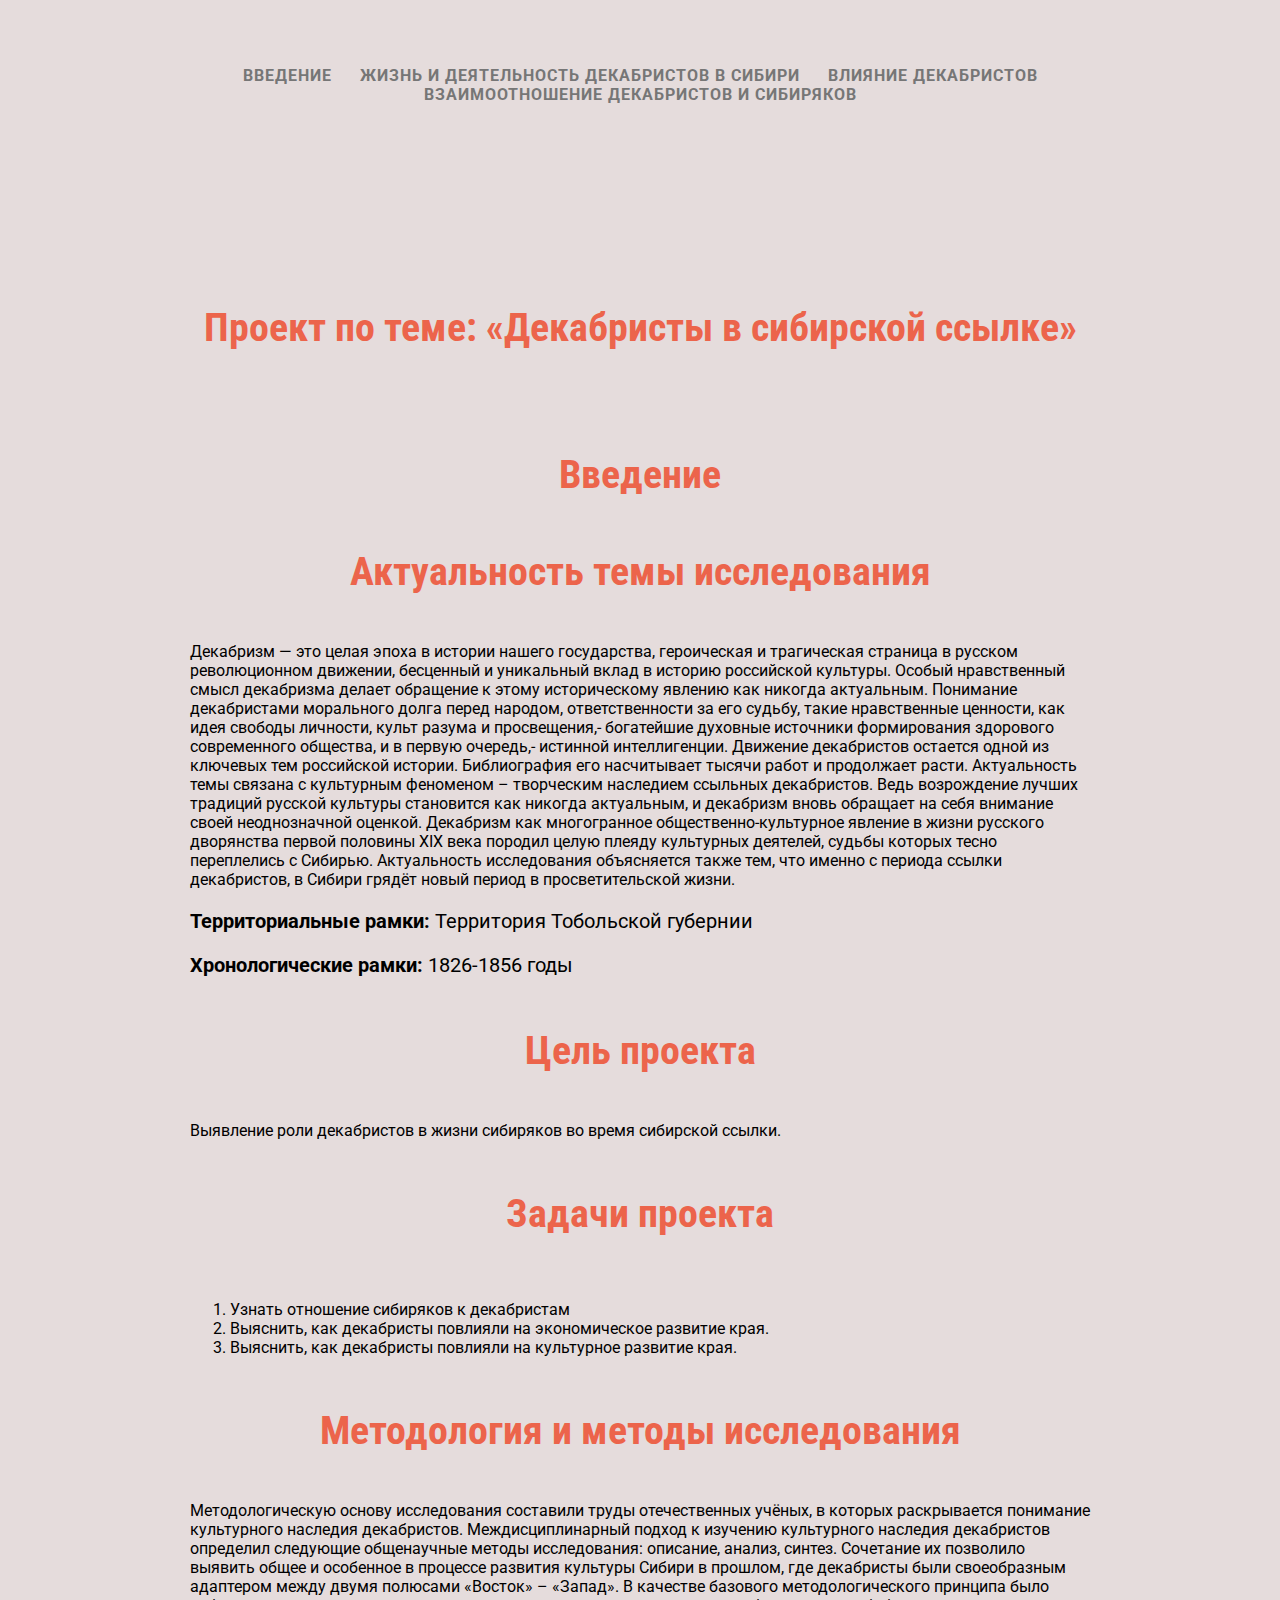
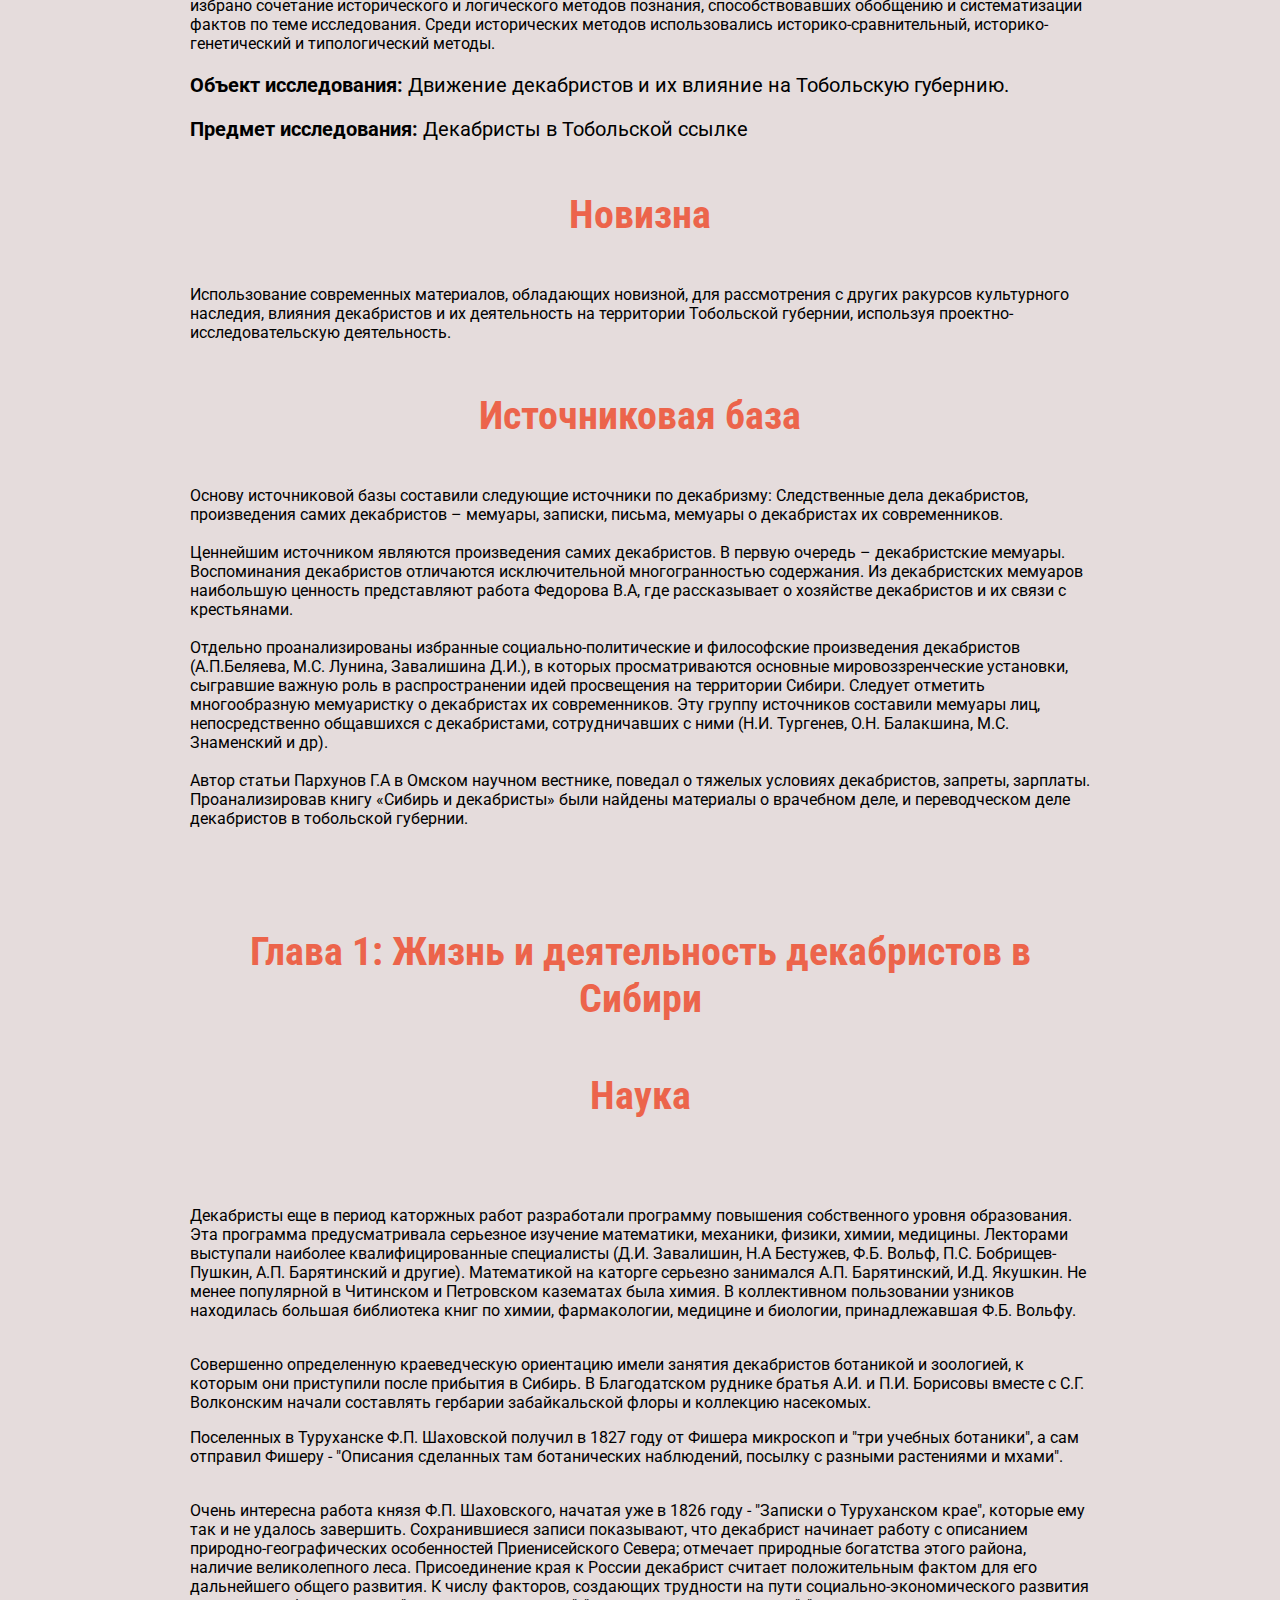
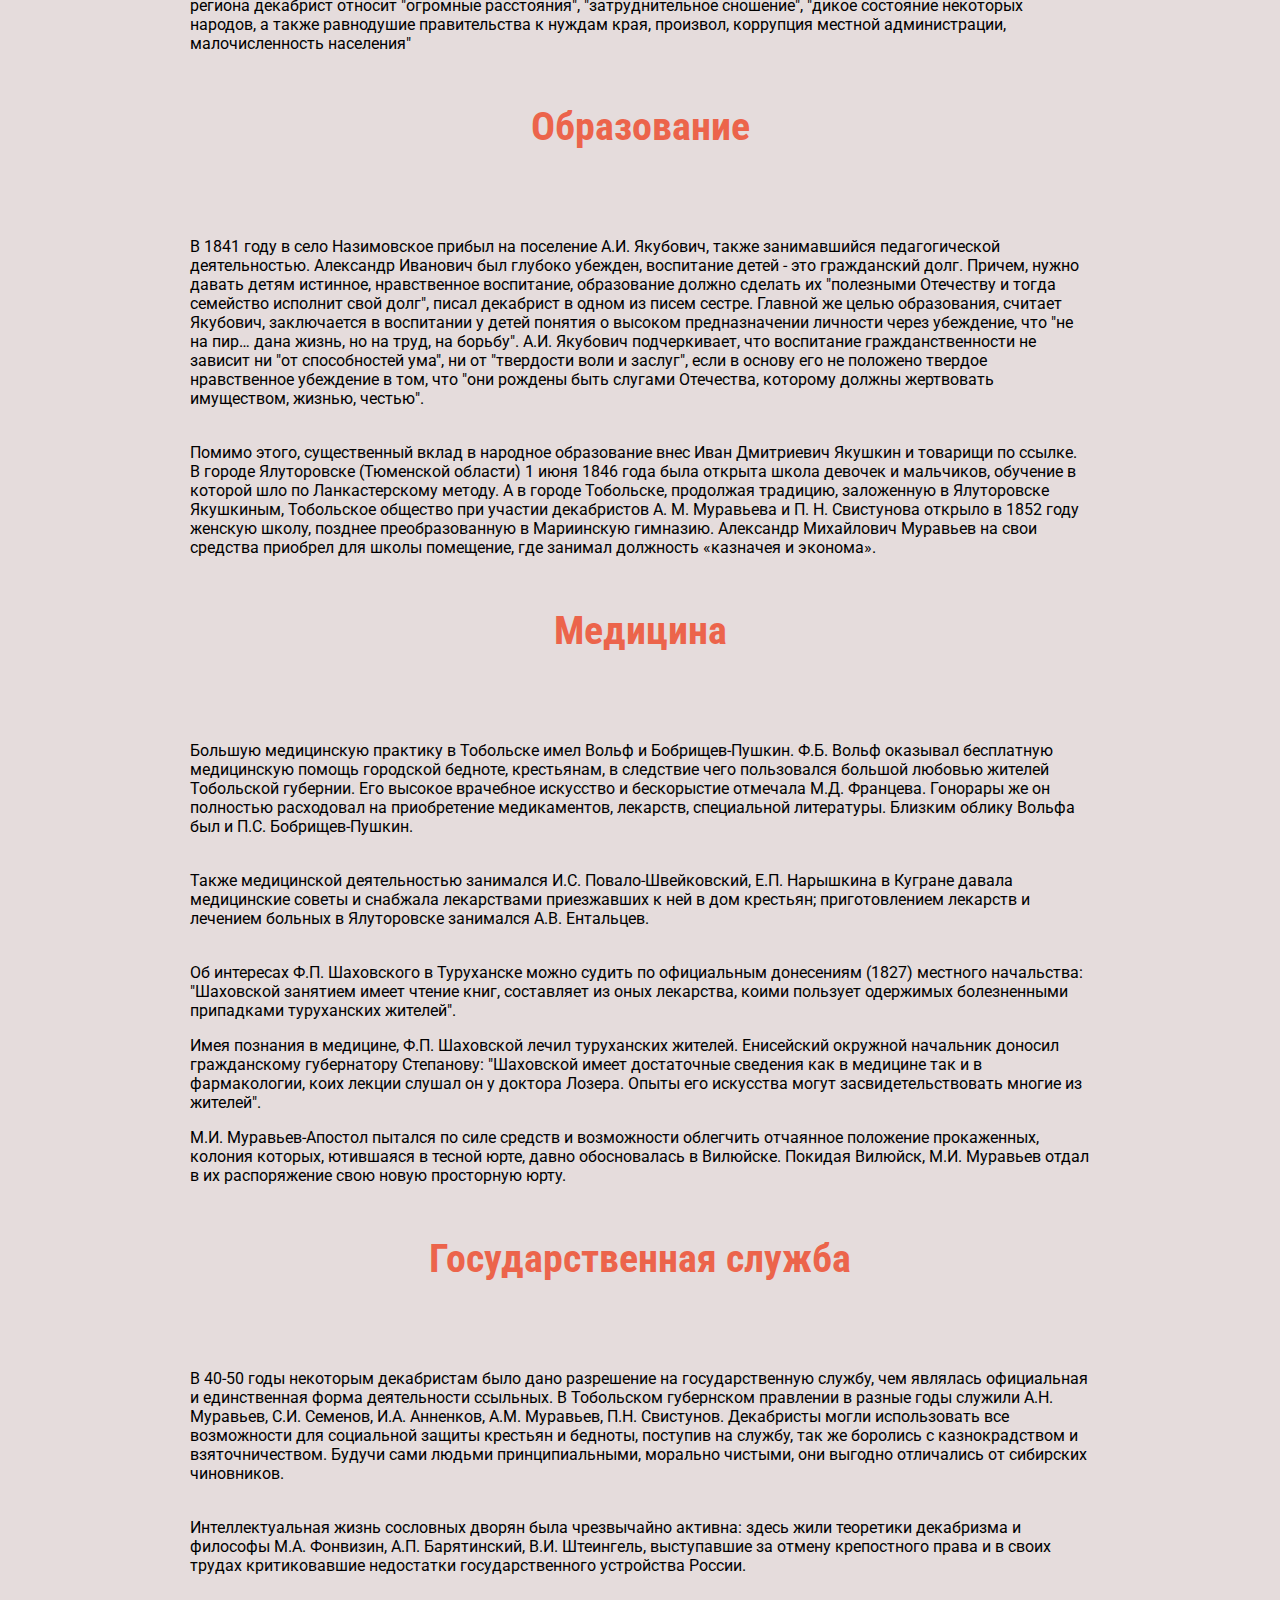
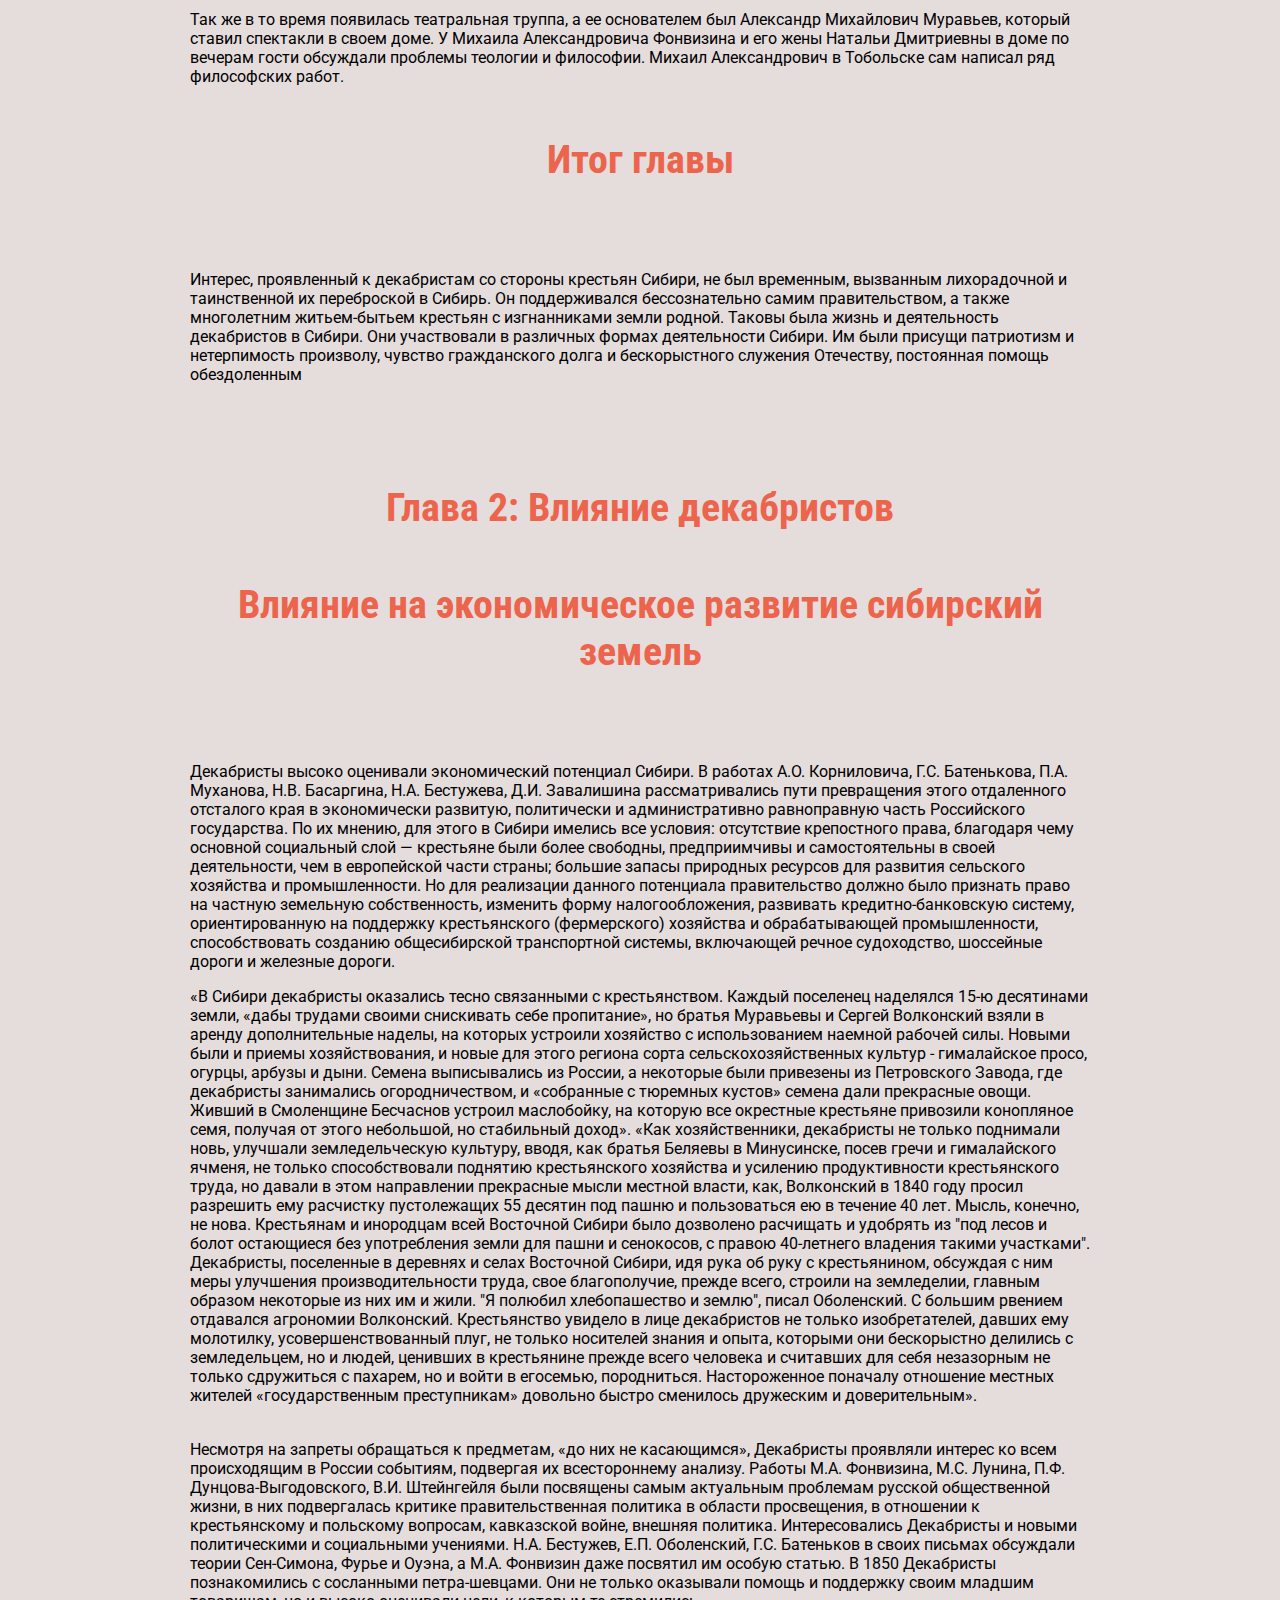
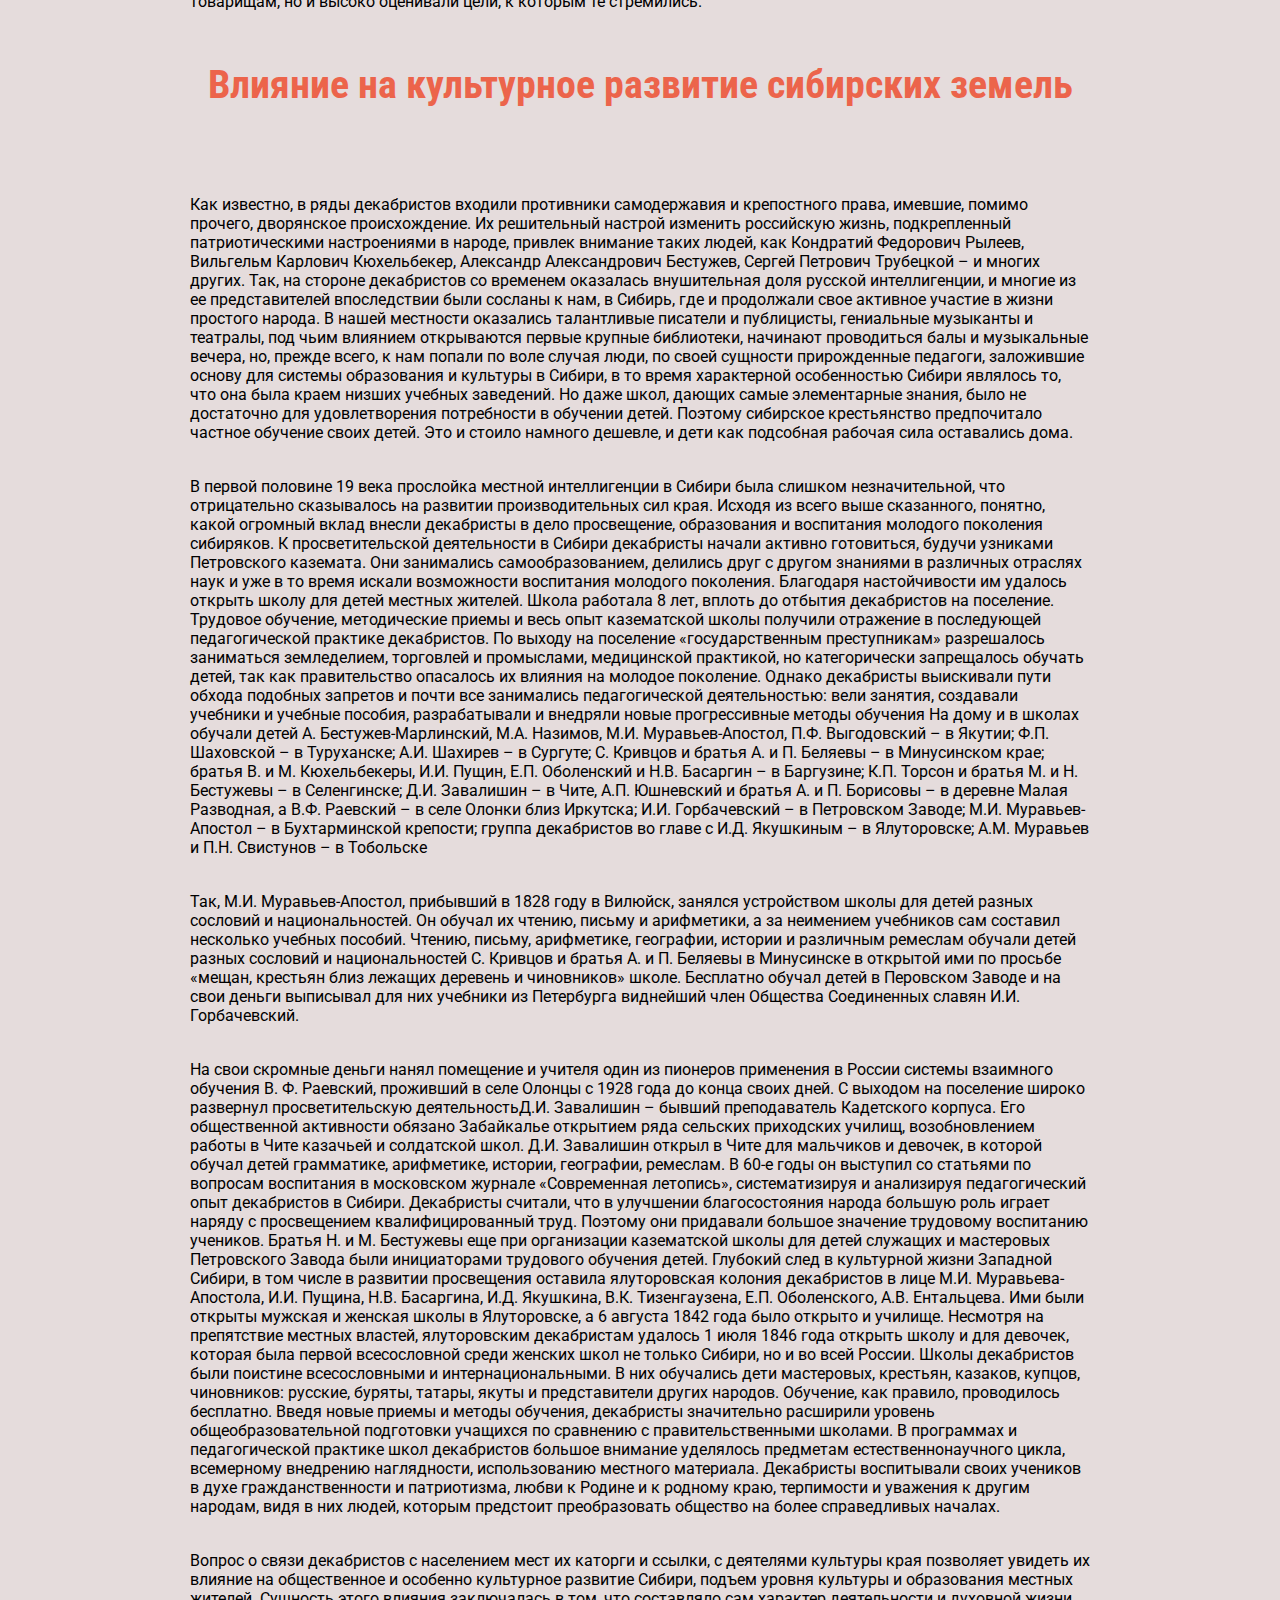
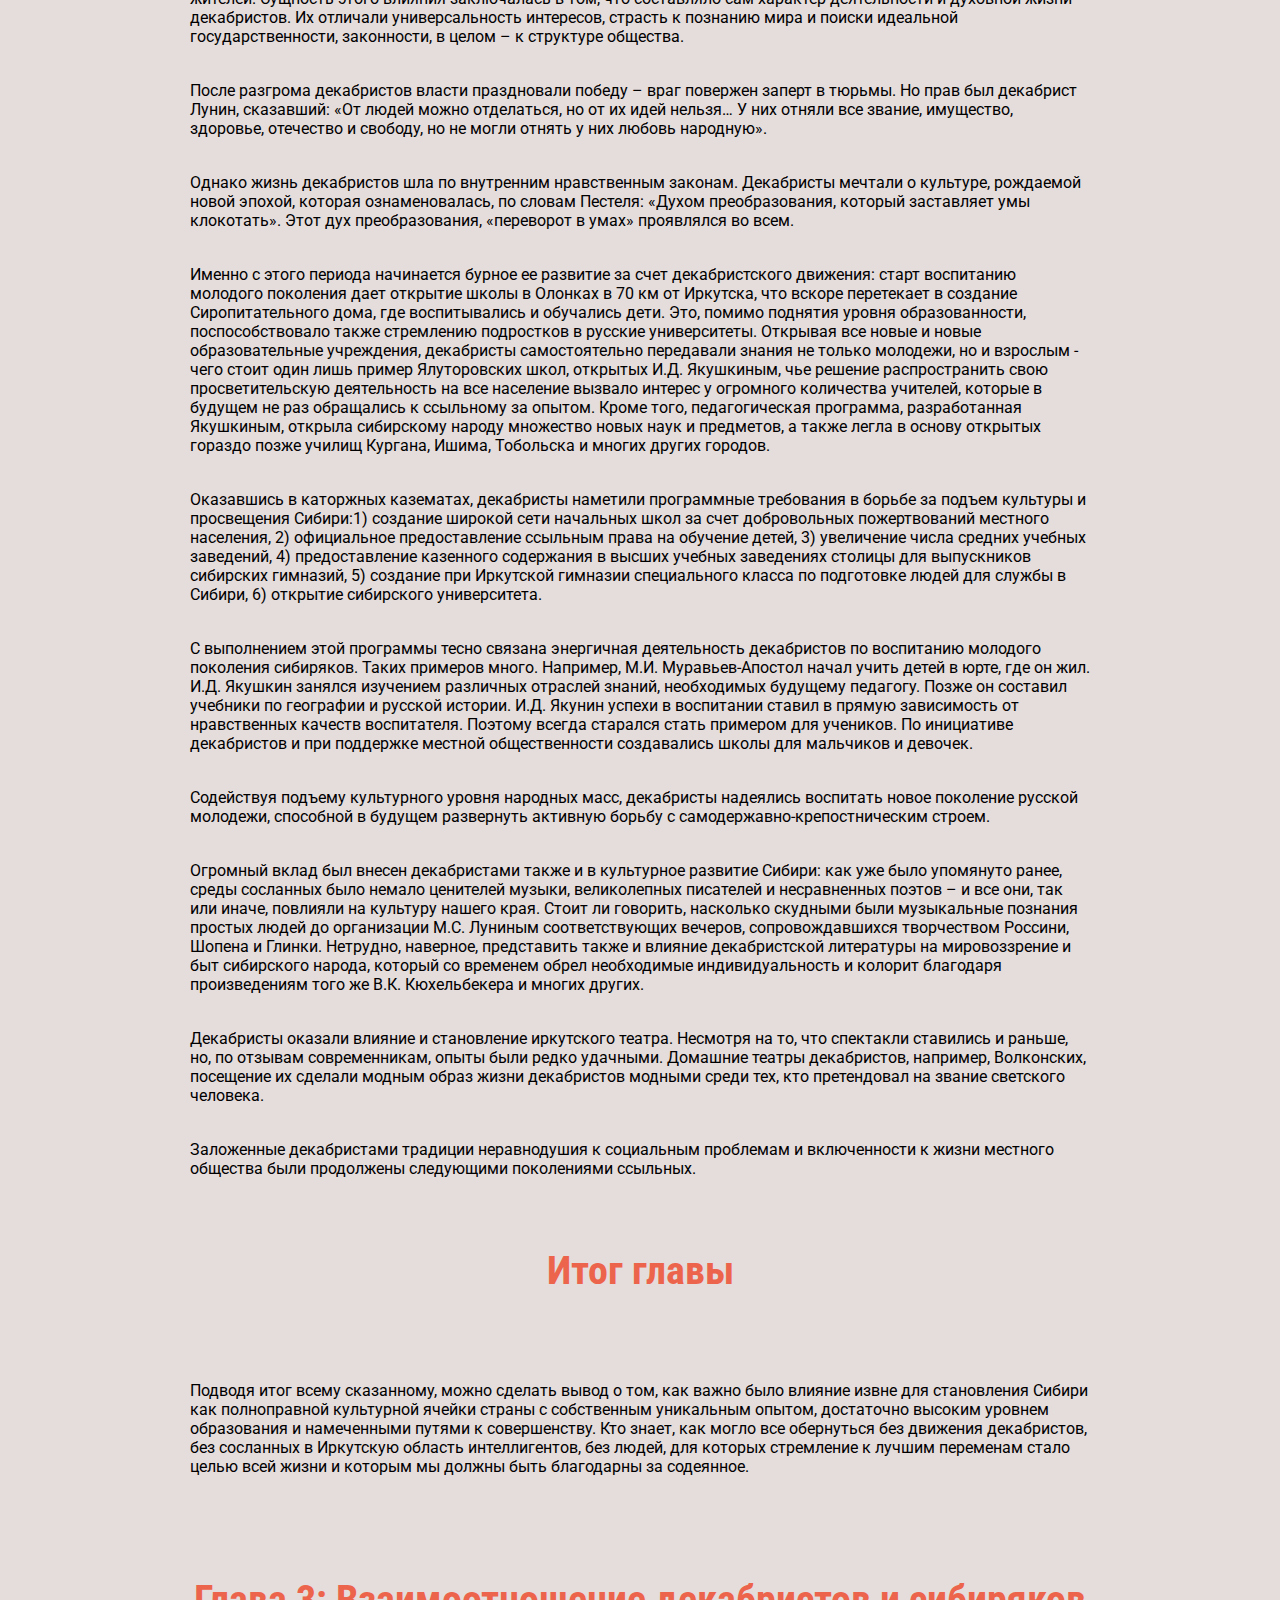
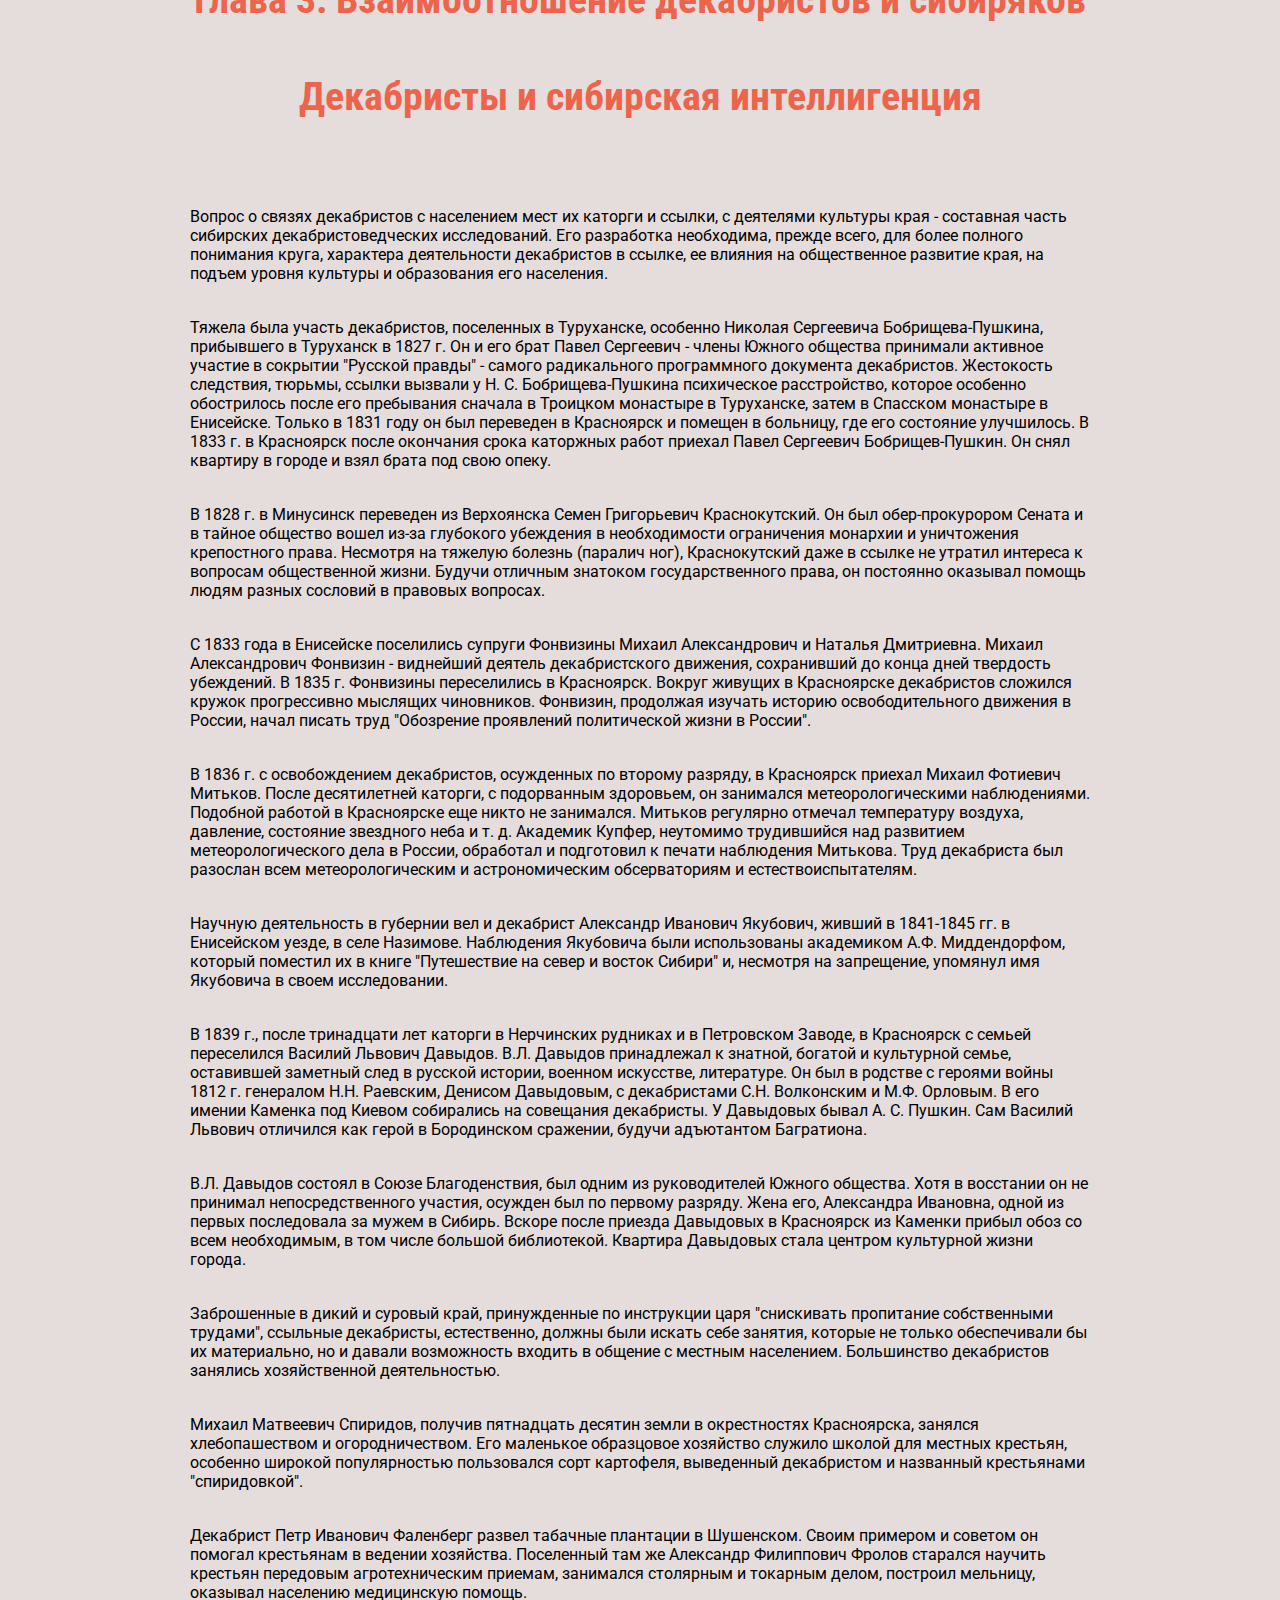
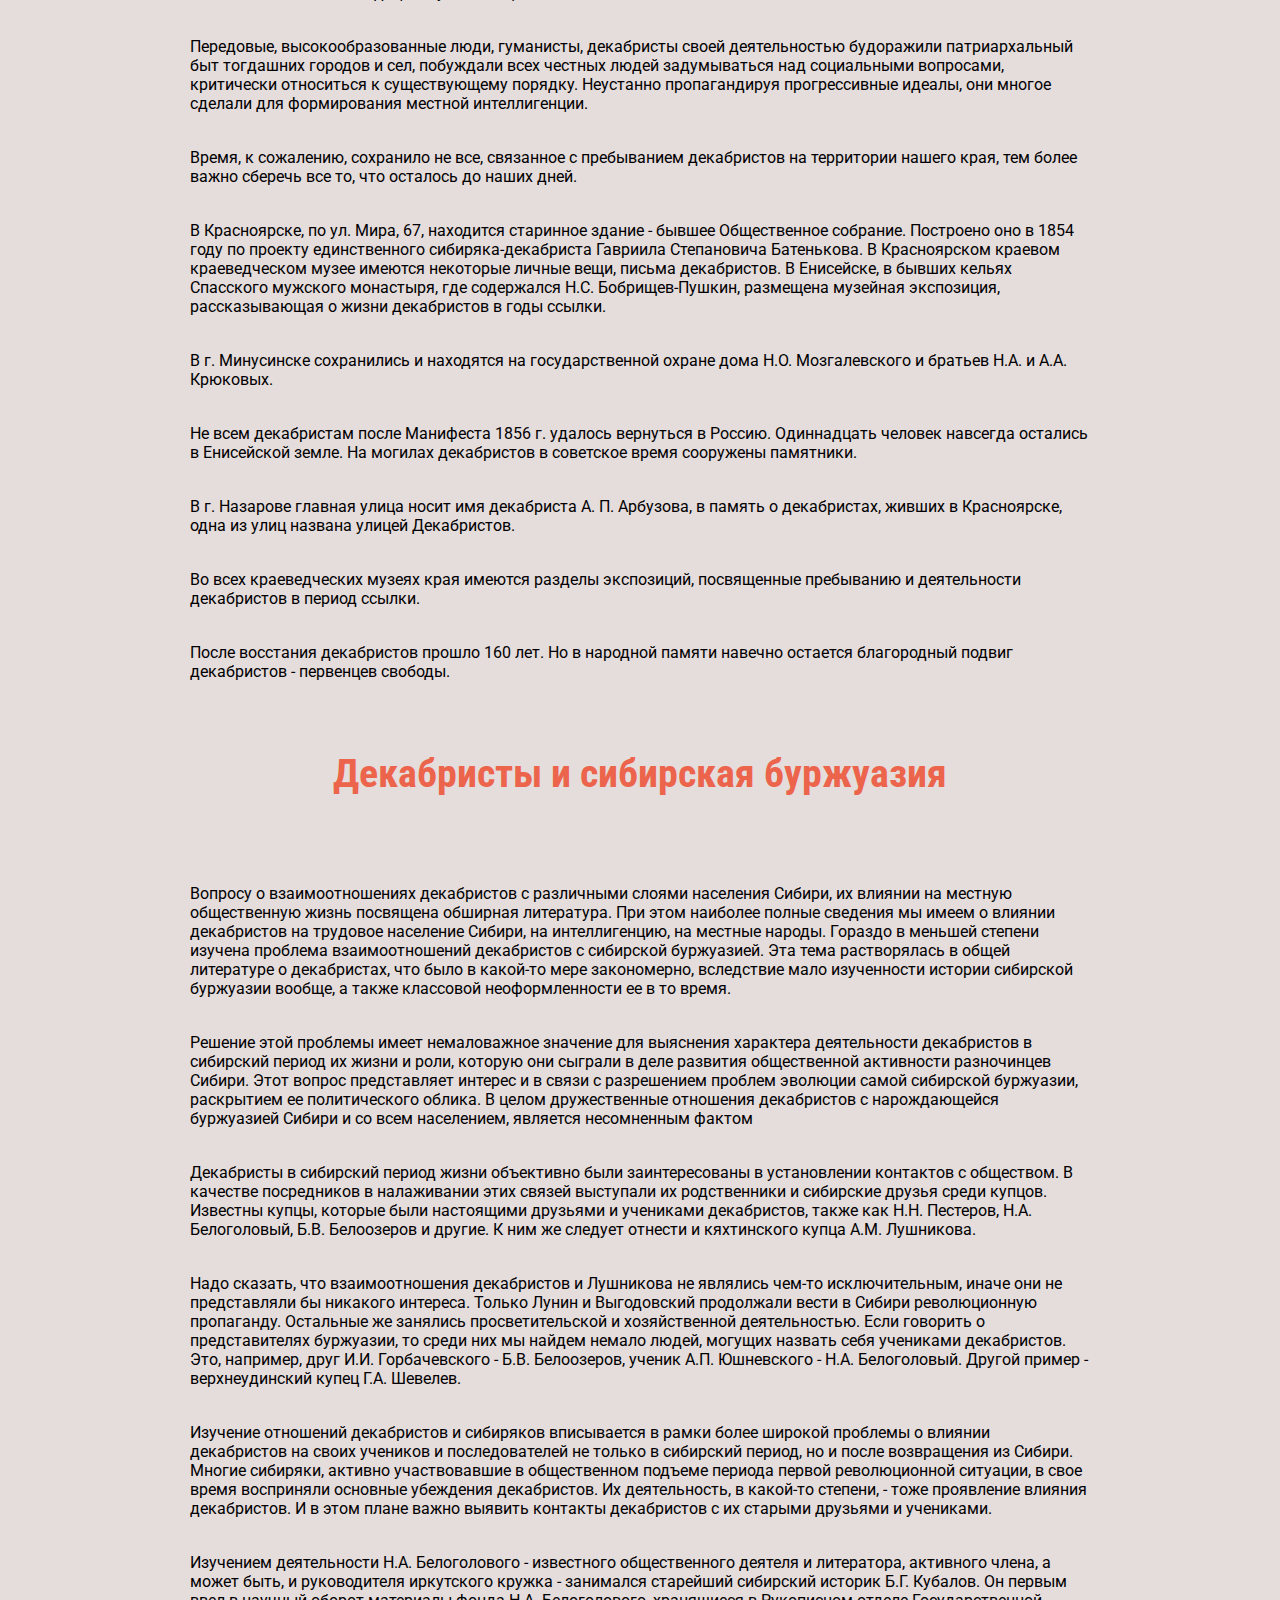
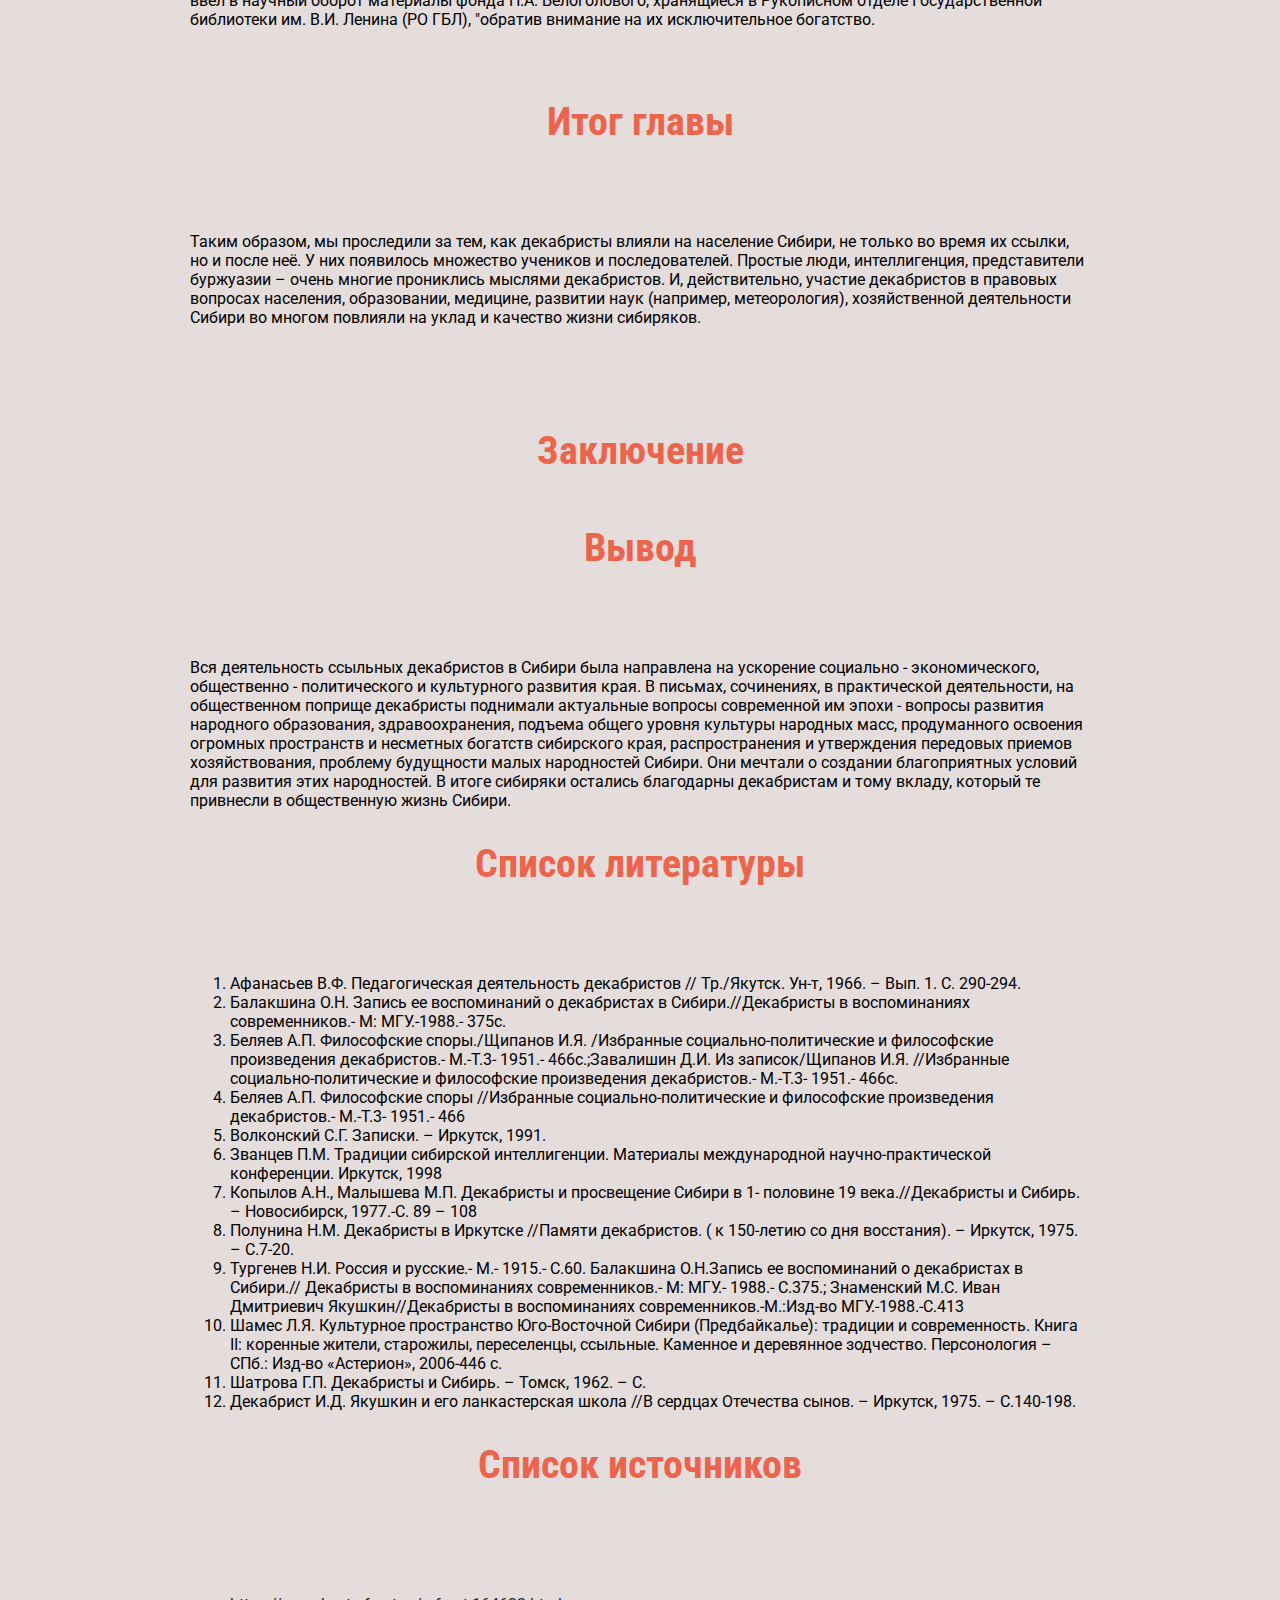
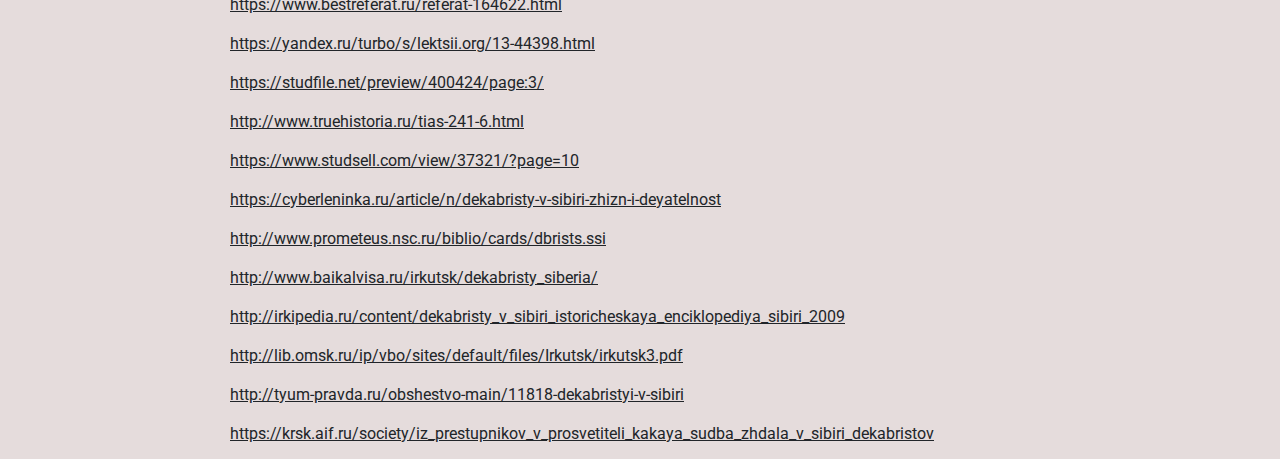
<file: Full.html>
<!doctype html>
<html lang="ru">
  <head>
    <meta charset="utf-8">
    <meta name="viewport" content="width=device-width, initial-scale=1, shrink-to-fit=no">

    <!-- Bootstrap CSS -->
    <script type="text/javascript" src="https://ajax.googleapis.com/ajax/libs/jquery/1.10.1/jquery.min.js"></script>
    <script src="fullScript.js"></script>
    <link href="https://fonts.googleapis.com/css2?family=Roboto:wght@100;300;400;500;700;900&display=swap" rel="stylesheet">
    <link rel="stylesheet" href="fullext.css">
    <title>Декабристы в сибирской ссылке</title>
  </head>
  <body>
    <section class="promo">

        
        <nav>
            <ul class="topmenu">
                <li><a href="#yak1">Введение</a>
                    <ul class="submenu">
                        <li><a href="#yak1.1">Актуальность темы исследования</a></li>
                        <li><a href="#yak1.2">Цель проекта</a></li>
                        <li><a href="#yak1.3">Задачи проекта</a></li>
                        <li><a href="#yak1.4">Методология и методы исследования</a></li>
                        <li><a href="#yak1.5">Новизна</a></li>
                        <li><a href="#yak1.6">Источниковая база</a></li>
                        
                    </ul>
                </li>
                <li><a href="#yak2">Жизнь и деятельность декабристов в Сибири</a>
                    <ul class="submenu">
                        <li><a href="#yak2.1">Наука</a></li>
                        <li><a href="#yak2.2">Образование</a></li>
                        <li><a href="#yak2.3">Медицина</a></li>
                        <li><a href="#yak2.4">Государственная служба</a></li>
                        
                        
                    </ul>
                </li>
                <li><a href="#yak3">Влияние декабристов</a>
                <ul class="submenu">
                    <li><a href="#yak3.1">Влияние на экономическое развитие сибирский земель</a></li>
                    <li><a href="#yak3.2">Влияние на культурное развитие сибирских земель</a></li>
                    
                </ul>
                </li>
                <li><a href="#yak4">Взаимоотношение декабристов и сибиряков</a>
                    <ul class="submenu">
                        <li><a href="#yak4.1">Декабристы и сибирская интеллигенция</a></li>
                        <li><a href="#yak4.2">Декабристы и сибирская буржуазия</a></li>
  
                    </ul>
                </li>
                
            </ul>
        </nav>
        <h1>
            Проект по теме: «Декабристы в сибирской ссылке»
        </h1>
      
       
        <div class="text">
            <div id = "yak1">
            <h2 class="start">
                Введение
            </h2>
            </div>
            <div class = "text_one">
                <span id = "yak1.1" class = "one">Актуальность темы исследования<br> <br></span>
                <span class = "two">Декабризм — это целая эпоха в истории нашего государства, героическая и трагическая страница в русском революционном движении, бесценный и уникальный вклад в историю российской культуры. Особый нравственный смысл декабризма делает обращение к этому историческому явлению как никогда актуальным. Понимание декабристами морального долга перед народом, ответственности за его судьбу, такие нравственные ценности, как идея свободы личности, культ разума и просвещения,- богатейшие духовные источники формирования здорового современного общества, и в первую очередь,- истинной интеллигенции. Движение декабристов остается одной из ключевых тем российской истории. Библиография его насчитывает тысячи работ и продолжает расти. Актуальность темы связана с культурным феноменом – творческим наследием ссыльных декабристов. Ведь возрождение лучших традиций русской культуры становится как никогда актуальным, и декабризм вновь обращает на себя внимание своей неоднозначной оценкой. Декабризм как многогранное общественно-культурное явление в жизни русского дворянства первой половины XIX века породил целую плеяду культурных деятелей, судьбы которых тесно переплелись с Сибирью. Актуальность исследования объясняется также тем, что именно с периода ссылки декабристов, в Сибири грядёт новый период в просветительской жизни.</span>
            </div>
            <span class="bold"><span class="bold2"> Территориальные рамки:</span> Территория Тобольской губернии <br></span>
            <span class="bold"><span class="bold2">Хронологические рамки: </span>1826-1856 годы</span>
            <div class = "text_one">
                <span id = "yak1.2" class = "one">Цель проекта <br> <br></span>
                <span class = "two">Выявление роли декабристов в жизни сибиряков во время сибирской ссылки.</span>
            </div>
            <div id = "yak1.3" class = "text_one">
                <span class = "one">Задачи проекта<br> <br></span>
                <ol>
                    <li>Узнать отношение сибиряков к декабристам</li>
                    <li>Выяснить, как декабристы повлияли на экономическое развитие края.</li>
                    <li>Выяснить, как декабристы повлияли на культурное развитие края.</li>
                </ol>
            </div>
            <div class = "text_one">
                <span id = "yak1.4" class = "one">Методология и методы исследования <br> <br></span>
                <span class = "two">Методологическую основу исследования составили труды отечественных учёных, в которых раскрывается понимание культурного наследия декабристов. Междисциплинарный подход к изучению культурного наследия декабристов определил следующие общенаучные методы исследования: описание, анализ, синтез. Сочетание их позволило выявить общее и особенное в процессе развития культуры Сибири в прошлом, где декабристы были своеобразным адаптером между двумя полюсами «Восток» – «Запад». В качестве базового методологического принципа было избрано сочетание исторического и логического методов познания, способствовавших обобщению и систематизации фактов по теме исследования. Среди исторических методов использовались историко-сравнительный, историко-генетический и типологический методы.</span>
            </div>
            <span class="bold"><span class="bold2">Объект исследования:</span> Движение декабристов и их влияние на Тобольскую губернию. <br></span>
            <span class="bold"><span class="bold2">Предмет исследования: </span>Декабристы в Тобольской ссылке</span>
            <div class = "text_one">
                <span id = "yak1.5" class = "one">Новизна<br> <br></span>
                <span class = "two">Использование современных материалов, обладающих новизной, для рассмотрения с других ракурсов культурного наследия, влияния декабристов и их деятельность на территории Тобольской губернии, используя проектно-исследовательскую деятельность.</span>
            </div>
            <div class = "text_one">
                <span id = "yak1.6" class = "one">Источниковая база <br> <br></span>
                <span class = "two">Основу источниковой базы составили следующие источники по декабризму: Следственные дела декабристов, произведения самих декабристов – мемуары, записки, письма, мемуары о декабристах их современников. <br><br> Ценнейшим источником являются произведения самих декабристов. В первую очередь – декабристские мемуары. Воспоминания декабристов отличаются исключительной многогранностью содержания. Из декабристских мемуаров наибольшую ценность представляют работа Федорова В.А, где рассказывает о хозяйстве декабристов и их связи с крестьянами. <br><br> Отдельно проанализированы избранные социально-политические и философские произведения декабристов (А.П.Беляева, М.С. Лунина, Завалишина Д.И.), в которых просматриваются основные мировоззренческие установки, сыгравшие важную роль в распространении идей просвещения на территории Сибири. Следует отметить многообразную мемуаристку о декабристах их современников. Эту группу источников составили мемуары лиц, непосредственно общавшихся с декабристами, сотрудничавших с ними (Н.И. Тургенев, О.Н. Балакшина, М.С. Знаменский и др). <br><br> Автор статьи Пархунов Г.А в Омском научном вестнике, поведал о тяжелых условиях декабристов, запреты, зарплаты. Проанализировав книгу «Сибирь и декабристы» были найдены материалы о врачебном деле, и переводческом деле декабристов в тобольской губернии.</span>
            </div>
            <div id = "yak2">
            <h2 class="start">
                Глава 1: Жизнь и деятельность декабристов в Сибири
            </h2>
            </div>
            <p class = "text_one">
                <div id = "yak2.1">
                <p class = "one_p">Наука <br> <br></p>
                </div>
                <p class = "two">Декабристы еще в период каторжных работ разработали программу повышения собственного уровня образования. Эта программа предусматривала серьезное изучение математики, механики, физики, химии, медицины. Лекторами выступали наиболее квалифицированные специалисты (Д.И. Завалишин, Н.А Бестужев, Ф.Б. Вольф, П.С. Бобрищев-Пушкин, А.П. Барятинский и другие). Математикой на каторге серьезно занимался А.П. Барятинский, И.Д. Якушкин. Не менее популярной в Читинском и Петровском казематах была химия. В коллективном пользовании узников находилась большая библиотека книг по химии, фармакологии, медицине и биологии, принадлежавшая Ф.Б. Вольфу. <br> <br> </p>
                <p class = "two">Совершенно определенную краеведческую ориентацию имели занятия декабристов ботаникой и зоологией, к которым они приступили после прибытия в Сибирь. В Благодатском руднике братья А.И. и П.И. Борисовы вместе с С.Г. Волконским начали составлять гербарии забайкальской флоры и коллекцию насекомых.</p>
                <p class = "two">Поселенных в Туруханске Ф.П. Шаховской получил в 1827 году от Фишера микроскоп и "три учебных ботаники", а сам отправил Фишеру - "Описания сделанных там ботанических наблюдений, посылку с разными растениями и мхами". <br><br></p>
                <p class = "two">Очень интересна работа князя Ф.П. Шаховского, начатая уже в 1826 году - "Записки о Туруханском крае", которые ему так и не удалось завершить. Сохранившиеся записи показывают, что декабрист начинает работу с описанием природно-географических особенностей Приенисейского Севера; отмечает природные богатства этого района, наличие великолепного леса. Присоединение края к России декабрист считает положительным фактом для его дальнейшего общего развития. К числу факторов, создающих трудности на пути социально-экономического развития региона декабрист относит "огромные расстояния", "затруднительное сношение", "дикое состояние некоторых народов, а также равнодушие правительства к нуждам края, произвол, коррупция местной администрации, малочисленность населения"</p>
            
            <div class = "text_one">
                <div id = "yak2.2">
                <p class = "one_p">Образование <br> <br></p>
                </div>
                <p class = "two"> В 1841 году в село Назимовское прибыл на поселение А.И. Якубович, также занимавшийся педагогической деятельностью. Александр Иванович был глубоко убежден, воспитание детей - это гражданский долг. Причем, нужно давать детям истинное, нравственное воспитание, образование должно сделать их "полезными Отечеству и тогда семейство исполнит свой долг", писал декабрист в одном из писем сестре. Главной же целью образования, считает Якубович, заключается в воспитании у детей понятия о высоком предназначении личности через убеждение, что "не на пир… дана жизнь, но на труд, на борьбу". А.И. Якубович подчеркивает, что воспитание гражданственности не зависит ни "от способностей ума", ни от "твердости воли и заслуг", если в основу его не положено твердое нравственное убеждение в том, что "они рождены быть слугами Отечества, которому должны жертвовать имуществом, жизнью, честью".<br> <br> </p>
                <p class = "two">Помимо этого, существенный вклад в народное образование внес Иван Дмитриевич Якушкин и товарищи по ссылке. В городе Ялуторовске (Тюменской области) 1 июня 1846 года была открыта школа девочек и мальчиков, обучение в которой шло по Ланкастерскому методу. А в городе Тобольске, продолжая традицию, заложенную в Ялуторовске Якушкиным, Тобольское общество при участии декабристов А. М. Муравьева и П. Н. Свистунова открыло в 1852 году женскую школу, позднее преобразованную в Мариинскую гимназию. Александр Михайлович Муравьев на свои средства приобрел для школы помещение, где занимал должность «казначея и эконома».</p>
            </div>
            <div class = "text_one">
                <div id = "yak2.3">
                    <p class = "one_p">Медицина <br> <br></p>
                </div>
                <p class = "two">Большую медицинскую практику в Тобольске имел Вольф и Бобрищев-Пушкин. Ф.Б. Вольф оказывал бесплатную медицинскую помощь городской бедноте, крестьянам, в следствие чего пользовался большой любовью жителей Тобольской губернии. Его высокое врачебное искусство и бескорыстие отмечала М.Д. Францева. Гонорары же он полностью расходовал на приобретение медикаментов, лекарств, специальной литературы. Близким облику Вольфа был и П.С. Бобрищев-Пушкин. <br><br></p>
                <p class = "two">Также медицинской деятельностью занимался И.С. Повало-Швейковский, Е.П. Нарышкина в Кугране давала медицинские советы и снабжала лекарствами приезжавших к ней в дом крестьян; приготовлением лекарств и лечением больных в Ялуторовске занимался А.В. Ентальцев. <br><br></p>
                <p class = "two">Об интересах Ф.П. Шаховского в Туруханске можно судить по официальным донесениям (1827) местного начальства: "Шаховской занятием имеет чтение книг, составляет из оных лекарства, коими пользует одержимых болезненными припадками туруханских жителей". </p>
                <p class = "two">Имея познания в медицине, Ф.П. Шаховской лечил туруханских жителей. Енисейский окружной начальник доносил гражданскому губернатору Степанову: "Шаховской имеет достаточные сведения как в медицине так и в фармакологии, коих лекции слушал он у доктора Лозера. Опыты его искусства могут засвидетельствовать многие из жителей".</p>
                <p class = "two">М.И. Муравьев-Апостол пытался по силе средств и возможности облегчить отчаянное положение прокаженных, колония которых, ютившаяся в тесной юрте, давно обосновалась в Вилюйске. Покидая Вилюйск, М.И. Муравьев отдал в их распоряжение свою новую просторную юрту.</p>
            </div>
            <div class = "text_one">
                <div id = "yak2.4">
                <p class = "one_p">Государственная служба <br> <br></p>
                </div>
                <p class = "two">В 40-50 годы некоторым декабристам было дано разрешение на государственную службу, чем являлась официальная и единственная форма деятельности ссыльных. В Тобольском губернском правлении в разные годы служили А.Н. Муравьев, С.И. Семенов, И.А. Анненков, А.М. Муравьев, П.Н. Свистунов. Декабристы могли использовать все возможности для социальной защиты крестьян и бедноты, поступив на службу, так же боролись с казнокрадством и взяточничеством. Будучи сами людьми принципиальными, морально чистыми, они выгодно отличались от сибирских чиновников. <br> <br> </p>
                <p class = "two">Интеллектуальная жизнь сословных дворян была чрезвычайно активна: здесь жили теоретики декабризма и философы М.А. Фонвизин, А.П. Барятинский, В.И. Штеингель, выступавшие за отмену крепостного права и в своих трудах критиковавшие недостатки государственного устройства России.<br><br></p>
                <p class = "two">Так же в то время появилась театральная труппа, а ее основателем был Александр Михайлович Муравьев, который ставил спектакли в своем доме. У Михаила Александровича Фонвизина и его жены Натальи Дмитриевны в доме по вечерам гости обсуждали проблемы теологии и философии. Михаил Александрович в Тобольске сам написал ряд философских работ.</p>
            </div>
            <div class = "text_one">
                <p class = "one_p">Итог главы <br> <br></p>
                <p class = "two">Интерес, проявленный к декабристам со стороны крестьян Сибири, не был временным, вызванным лихорадочной и таинственной их переброской в Сибирь. Он поддерживался бессознательно самим правительством, а также многолетним житьем-бытьем крестьян с изгнанниками земли родной. Таковы была жизнь и деятельность декабристов в Сибири. Они участвовали в различных формах деятельности Сибири. Им были присущи патриотизм и нетерпимость произволу, чувство гражданского долга и бескорыстного служения Отечеству, постоянная помощь обездоленным  </p>
            </div>
            <div id = "yak3">
            <h2 class="start">
                Глава 2: Влияние декабристов
            </h2>
            </div>
            <div class = "text_one">
                <div id = "yak3.1">
                <p class = "one_p">Влияние на экономическое развитие сибирский земель <br> <br></p>
                </div>
                <p class = "two">Декабристы высоко оценивали экономический потенциал Сибири. В работах А.О. Корниловича, Г.С. Батенькова, П.А. Муханова, Н.В. Басаргина, Н.А. Бестужева, Д.И. Завалишина рассматривались пути превращения этого отдаленного отсталого края в экономически развитую, политически и административно равноправную часть Российского государства. По их мнению, для этого в Сибири имелись все условия: отсутствие крепостного права, благодаря чему основной социальный слой — крестьяне были более свободны, предприимчивы и самостоятельны в своей деятельности, чем в европейской части страны; большие запасы природных ресурсов для развития сельского хозяйства и промышленности. Но для реализации данного потенциала правительство должно было признать право на частную земельную собственность, изменить форму налогообложения, развивать кредитно-банковскую систему, ориентированную на поддержку крестьянского (фермерского) хозяйства и обрабатывающей промышленности, способствовать созданию общесибирской транспортной системы, включающей речное судоходство, шоссейные дороги и железные дороги. <br></p>
                <p class = "two">«В Сибири декабристы оказались тесно связанными с крестьянством. Каждый поселенец наделялся 15-ю десятинами земли, «дабы трудами своими снискивать себе пропитание», но братья Муравьевы и Сергей Волконский взяли в аренду дополнительные наделы, на которых устроили хозяйство с использованием наемной рабочей силы. Новыми были и приемы хозяйствования, и новые для этого региона сорта сельскохозяйственных культур - гималайское просо, огурцы, арбузы и дыни. Семена выписывались из России, а некоторые были привезены из Петровского Завода, где декабристы занимались огородничеством, и «собранные с тюремных кустов» семена дали прекрасные овощи. Живший в Смоленщине Бесчаснов устроил маслобойку, на которую все окрестные крестьяне привозили конопляное семя, получая от этого небольшой, но стабильный доход». «Как хозяйственники, декабристы не только поднимали новь, улучшали земледельческую культуру, вводя, как братья Беляевы в Минусинске, посев гречи и гималайского ячменя, не только способствовали поднятию крестьянского хозяйства и усилению продуктивности крестьянского труда, но давали в этом направлении прекрасные мысли местной власти, как, Волконский в 1840 году просил разрешить ему расчистку пустолежащих 55 десятин под пашню и пользоваться ею в течение 40 лет. Мысль, конечно, не нова. Крестьянам и инородцам всей Восточной Сибири было дозволено расчищать и удобрять из "под лесов и болот остающиеся без употребления земли для пашни и сенокосов, с правою 40-летнего владения такими участками". Декабристы, поселенные в деревнях и селах Восточной Сибири, идя рука об руку с крестьянином, обсуждая с ним меры улучшения производительности труда, свое благополучие, прежде всего, строили на земледелии, главным образом некоторые из них им и жили. "Я полюбил хлебопашество и землю", писал Оболенский. С большим рвением отдавался агрономии Волконский. Крестьянство увидело в лице декабристов не только изобретателей, давших ему молотилку, усовершенствованный плуг, не только носителей знания и опыта, которыми они бескорыстно делились с земледельцем, но и людей, ценивших в крестьянине прежде всего человека и считавших для себя незазорным не только сдружиться с пахарем, но и войти в егосемью, породниться. Настороженное поначалу отношение местных жителей «государственным преступникам» довольно быстро сменилось дружеским и доверительным». <br><br></p>
                <p class = "two">Несмотря на запреты обращаться к предметам, «до них не касающимся», Декабристы проявляли интерес ко всем происходящим в России событиям, подвергая их всестороннему анализу. Работы М.А. Фонвизина, М.С. Лунина, П.Ф. Дунцова-Выгодовского, В.И. Штейнгейля были посвящены самым актуальным проблемам русской общественной жизни, в них подвергалась критике правительственная политика в области просвещения, в отношении к крестьянскому и польскому вопросам, кавказской войне, внешняя политика. Интересовались Декабристы и новыми политическими и социальными учениями. Н.А. Бестужев, Е.П. Оболенский, Г.С. Батеньков в своих письмах обсуждали теории Сен-Симона, Фурье и Оуэна, а М.А. Фонвизин даже посвятил им особую статью. В 1850 Декабристы познакомились с сосланными петра-шевцами. Они не только оказывали помощь и поддержку своим младшим товарищам, но и высоко оценивали цели, к которым те стремились.</p>
            </div>
            <div class = "text_one">
                <div id = "yak3.2">
                <p class = "one_p">Влияние на культурное развитие сибирских земель <br> <br></p>
                </div>
                <p class = "two">Как известно, в ряды декабристов входили противники самодержавия и крепостного права, имевшие, помимо прочего, дворянское происхождение. Их решительный настрой изменить российскую жизнь, подкрепленный патриотическими настроениями в народе, привлек внимание таких людей, как Кондратий Федорович Рылеев, Вильгельм Карлович Кюхельбекер, Александр Александрович Бестужев, Сергей Петрович Трубецкой – и многих других. Так, на стороне декабристов со временем оказалась внушительная доля русской интеллигенции, и многие из ее представителей впоследствии были сосланы к нам, в Сибирь, где и продолжали свое активное участие в жизни простого народа. В нашей местности оказались талантливые писатели и публицисты, гениальные музыканты и театралы, под чьим влиянием открываются первые крупные библиотеки, начинают проводиться балы и музыкальные вечера, но, прежде всего, к нам попали по воле случая люди, по своей сущности прирожденные педагоги, заложившие основу для системы образования и культуры в Сибири, в то время характерной особенностью Сибири являлось то, что она была краем низших учебных заведений. Но даже школ, дающих самые элементарные знания, было не достаточно для удовлетворения потребности в обучении детей. Поэтому сибирское крестьянство предпочитало частное обучение своих детей. Это и стоило намного дешевле, и дети как подсобная рабочая сила оставались дома. <br><br></p>
                <p class = "two">В первой половине 19 века прослойка местной интеллигенции в Сибири была слишком незначительной, что отрицательно сказывалось на развитии производительных сил края. Исходя из всего выше сказанного, понятно, какой огромный вклад внесли декабристы в дело просвещение, образования и воспитания молодого поколения сибиряков. К просветительской деятельности в Сибири декабристы начали активно готовиться, будучи узниками Петровского каземата. Они занимались самообразованием, делились друг с другом знаниями в различных отраслях наук и уже в то время искали возможности воспитания молодого поколения. Благодаря настойчивости им удалось открыть школу для детей местных жителей. Школа работала 8 лет, вплоть до отбытия декабристов на поселение. Трудовое обучение, методические приемы и весь опыт казематской школы получили отражение в последующей педагогической практике декабристов. По выходу на поселение «государственным преступникам» разрешалось заниматься земледелием, торговлей и промыслами, медицинской практикой, но категорически запрещалось обучать детей, так как правительство опасалось их влияния на молодое поколение. Однако декабристы выискивали пути обхода подобных запретов и почти все занимались педагогической деятельностью: вели занятия, создавали учебники и учебные пособия, разрабатывали и внедряли новые прогрессивные методы обучения На дому и в школах обучали детей А. Бестужев-Марлинский, М.А. Назимов, М.И. Муравьев-Апостол, П.Ф. Выгодовский – в Якутии; Ф.П. Шаховской – в Туруханске; А.И. Шахирев – в Сургуте; С. Кривцов и братья А. и П. Беляевы – в Минусинском крае; братья В. и М. Кюхельбекеры, И.И. Пущин, Е.П. Оболенский и Н.В. Басаргин – в Баргузине; К.П. Торсон и братья М. и Н. Бестужевы – в Селенгинске; Д.И. Завалишин – в Чите, А.П. Юшневский и братья А. и П. Борисовы – в деревне Малая Разводная, а В.Ф. Раевский – в селе Олонки близ Иркутска; И.И. Горбачевский – в Петровском Заводе; М.И. Муравьев-Апостол – в Бухтарминской крепости; группа декабристов во главе с И.Д. Якушкиным – в Ялуторовске; А.М. Муравьев и П.Н. Свистунов – в Тобольске <br><br></p>
                <p class = "two">Так, М.И. Муравьев-Апостол, прибывший в 1828 году в Вилюйск, занялся устройством школы для детей разных сословий и национальностей. Он обучал их чтению, письму и арифметики, а за неимением учебников сам составил несколько учебных пособий. Чтению, письму, арифметике, географии, истории и различным ремеслам обучали детей разных сословий и национальностей С. Кривцов и братья А. и П. Беляевы в Минусинске в открытой ими по просьбе «мещан, крестьян близ лежащих деревень и чиновников» школе. Бесплатно обучал детей в Перовском Заводе и на свои деньги выписывал для них учебники из Петербурга виднейший член Общества Соединенных славян И.И. Горбачевский. <br> <br></p>
                <p class = "two">На свои скромные деньги нанял помещение и учителя один из пионеров применения в России системы взаимного обучения В. Ф. Раевский, проживший в селе Олонцы с 1928 года до конца своих дней. С выходом на поселение широко развернул просветительскую деятельностьД.И. Завалишин – бывший преподаватель Кадетского корпуса. Его общественной активности обязано Забайкалье открытием ряда сельских приходских училищ, возобновлением работы в Чите казачьей и солдатской школ. Д.И. Завалишин открыл в Чите для мальчиков и девочек, в которой обучал детей грамматике, арифметике, истории, географии, ремеслам. В 60-е годы он выступил со статьями по вопросам воспитания в московском журнале «Современная летопись», систематизируя и анализируя педагогический опыт декабристов в Сибири. Декабристы считали, что в улучшении благосостояния народа большую роль играет наряду с просвещением квалифицированный труд. Поэтому они придавали большое значение трудовому воспитанию учеников. Братья Н. и М. Бестужевы еще при организации казематской школы для детей служащих и мастеровых Петровского Завода были инициаторами трудового обучения детей. Глубокий след в культурной жизни Западной Сибири, в том числе в развитии просвещения оставила ялуторовская колония декабристов в лице М.И. Муравьева-Апостола, И.И. Пущина, Н.В. Басаргина, И.Д. Якушкина, В.К. Тизенгаузена, Е.П. Оболенского, А.В. Ентальцева. Ими были открыты мужская и женская школы в Ялуторовске, а 6 августа 1842 года было открыто и училище. Несмотря на препятствие местных властей, ялуторовским декабристам удалось 1 июля 1846 года открыть школу и для девочек, которая была первой всесословной среди женских школ не только Сибири, но и во всей России. Школы декабристов были поистине всесословными и интернациональными. В них обучались дети мастеровых, крестьян, казаков, купцов, чиновников: русские, буряты, татары, якуты и представители других народов. Обучение, как правило, проводилось бесплатно. Введя новые приемы и методы обучения, декабристы значительно расширили уровень общеобразовательной подготовки учащихся по сравнению с правительственными школами. В программах и педагогической практике школ декабристов большое внимание уделялось предметам естественнонаучного цикла, всемерному внедрению наглядности, использованию местного материала. Декабристы воспитывали своих учеников в духе гражданственности и патриотизма, любви к Родине и к родному краю, терпимости и уважения к другим народам, видя в них людей, которым предстоит преобразовать общество на более справедливых началах. <br> <br></p>
                <p class = "two">Вопрос о связи декабристов с населением мест их каторги и ссылки, с деятелями культуры края позволяет увидеть их влияние на общественное и особенно культурное развитие Сибири, подъем уровня культуры и образования местных жителей. Сущность этого влияния заключалась в том, что составляло сам характер деятельности и духовной жизни декабристов. Их отличали универсальность интересов, страсть к познанию мира и поиски идеальной государственности, законности, в целом – к структуре общества. <br> <br></p>
                <p class = "two">После разгрома декабристов власти праздновали победу – враг повержен заперт в тюрьмы. Но прав был декабрист Лунин, сказавший: «От людей можно отделаться, но от их идей нельзя… У них отняли все звание, имущество, здоровье, отечество и свободу, но не могли отнять у них любовь народную». <br> <br></p>
                <p class = "two">Однако жизнь декабристов шла по внутренним нравственным законам. Декабристы мечтали о культуре, рождаемой новой эпохой, которая ознаменовалась, по словам Пестеля: «Духом преобразования, который заставляет умы клокотать». Этот дух преобразования, «переворот в умах» проявлялся во всем. <br> <br></p>
                <p class = "two">Именно с этого периода начинается бурное ее развитие за счет декабристского движения: старт воспитанию молодого поколения дает открытие школы в Олонках в 70 км от Иркутска, что вскоре перетекает в создание Сиропитательного дома, где воспитывались и обучались дети. Это, помимо поднятия уровня образованности, поспособствовало также стремлению подростков в русские университеты. Открывая все новые и новые образовательные учреждения, декабристы самостоятельно передавали знания не только молодежи, но и взрослым - чего стоит один лишь пример Ялуторовских школ, открытых И.Д. Якушкиным, чье решение распространить свою просветительскую деятельность на все население вызвало интерес у огромного количества учителей, которые в будущем не раз обращались к ссыльному за опытом. Кроме того, педагогическая программа, разработанная Якушкиным, открыла сибирскому народу множество новых наук и предметов, а также легла в основу открытых гораздо позже училищ Кургана, Ишима, Тобольска и многих других городов. <br> <br></p>
                <p class = "two">Оказавшись в каторжных казематах, декабристы наметили программные требования в борьбе за подъем культуры и просвещения Сибири:1) создание широкой сети начальных школ за счет добровольных пожертвований местного населения, 2) официальное предоставление ссыльным права на обучение детей, 3) увеличение числа средних учебных заведений, 4) предоставление казенного содержания в высших учебных заведениях столицы для выпускников сибирских гимназий, 5) создание при Иркутской гимназии специального класса по подготовке людей для службы в Сибири, 6) открытие сибирского университета. <br> <br></p>
                <p class = "two">С выполнением этой программы тесно связана энергичная деятельность декабристов по воспитанию молодого поколения сибиряков. Таких примеров много. Например, М.И. Муравьев-Апостол начал учить детей в юрте, где он жил. И.Д. Якушкин занялся изучением различных отраслей знаний, необходимых будущему педагогу. Позже он составил учебники по географии и русской истории. И.Д. Якунин успехи в воспитании ставил в прямую зависимость от нравственных качеств воспитателя. Поэтому всегда старался стать примером для учеников. По инициативе декабристов и при поддержке местной общественности создавались школы для мальчиков и девочек. <br> <br></p>
                <p class = "two">Содействуя подъему культурного уровня народных масс, декабристы надеялись воспитать новое поколение русской молодежи, способной в будущем развернуть активную борьбу с самодержавно-крепостническим строем. <br> <br></p>
                <p class = "two">Огромный вклад был внесен декабристами также и в культурное развитие Сибири: как уже было упомянуто ранее, среды сосланных было немало ценителей музыки, великолепных писателей и несравненных поэтов – и все они, так или иначе, повлияли на культуру нашего края. Стоит ли говорить, насколько скудными были музыкальные познания простых людей до организации М.С. Луниным соответствующих вечеров, сопровождавшихся творчеством Россини, Шопена и Глинки. Нетрудно, наверное, представить также и влияние декабристской литературы на мировоззрение и быт сибирского народа, который со временем обрел необходимые индивидуальность и колорит благодаря произведениям того же В.К. Кюхельбекера и многих других. <br> <br></p>
                <p class = "two">Декабристы оказали влияние и становление иркутского театра. Несмотря на то, что спектакли ставились и раньше, но, по отзывам современникам, опыты были редко удачными. Домашние театры декабристов, например, Волконских, посещение их сделали модным образ жизни декабристов модными среди тех, кто претендовал на звание светского человека. <br> <br></p>
                <p class = "two">Заложенные декабристами традиции неравнодушия к социальным проблемам и включенности к жизни местного общества были продолжены следующими поколениями ссыльных. <br> <br></p>
            </div>
            <div class = "text_one">
                <p class = "one_p">Итог главы <br> <br></p>
                <p class = "two">Подводя итог всему сказанному, можно сделать вывод о том, как важно было влияние извне для становления Сибири как полноправной культурной ячейки страны с собственным уникальным опытом, достаточно высоким уровнем образования и намеченными путями к совершенству. Кто знает, как могло все обернуться без движения декабристов, без сосланных в Иркутскую область интеллигентов, без людей, для которых стремление к лучшим переменам стало целью всей жизни и которым мы должны быть благодарны за содеянное.</p>
            </div>
            <div id = "yak4">
                <h2 class="start">
                    Глава 3: Взаимоотношение декабристов и сибиряков
                </h2>
            </div>
            <div class = "text_one">
                <div id = "yak4.1">
                <p class = "one_p">Декабристы и сибирская интеллигенция <br> <br></p>
                </div>
                <p class = "two">Вопрос о связях декабристов с населением мест их каторги и ссылки, с деятелями культуры края - составная часть сибирских декабристоведческих исследований. Его разработка необходима, прежде всего, для более полного понимания круга, характера деятельности декабристов в ссылке, ее влияния на общественное развитие края, на подъем уровня культуры и образования его населения. <br><br></p>
                <p class = "two">Тяжела была участь декабристов, поселенных в Туруханске, особенно Николая Сергеевича Бобрищева-Пушкина, прибывшего в Туруханск в 1827 г. Он и его брат Павел Сергеевич - члены Южного общества принимали активное участие в сокрытии "Русской правды" - самого радикального программного документа декабристов. Жестокость следствия, тюрьмы, ссылки вызвали у Н. С. Бобрищева-Пушкина психическое расстройство, которое особенно обострилось после его пребывания сначала в Троицком монастыре в Туруханске, затем в Спасском монастыре в Енисейске. Только в 1831 году он был переведен в Красноярск и помещен в больницу, где его состояние улучшилось. В 1833 г. в Красноярск после окончания срока каторжных работ приехал Павел Сергеевич Бобрищев-Пушкин. Он снял квартиру в городе и взял брата под свою опеку. <br><br></p>
                <p class = "two">В 1828 г. в Минусинск переведен из Верхоянска Семен Григорьевич Краснокутский. Он был обер-прокурором Сената и в тайное общество вошел из-за глубокого убеждения в необходимости ограничения монархии и уничтожения крепостного права. Несмотря на тяжелую болезнь (паралич ног), Краснокутский даже в ссылке не утратил интереса к вопросам общественной жизни. Будучи отличным знатоком государственного права, он постоянно оказывал помощь людям разных сословий в правовых вопросах.<br> <br></p>
                <p class = "two">С 1833 года в Енисейске поселились супруги Фонвизины Михаил Александрович и Наталья Дмитриевна. Михаил Александрович Фонвизин - виднейший деятель декабристского движения, сохранивший до конца дней твердость убеждений. В 1835 г. Фонвизины переселились в Красноярск. Вокруг живущих в Красноярске декабристов сложился кружок прогрессивно мыслящих чиновников. Фонвизин, продолжая изучать историю освободительного движения в России, начал писать труд "Обозрение проявлений политической жизни в России". <br> <br></p>
                <p class = "two">В 1836 г. с освобождением декабристов, осужденных по второму разряду, в Красноярск приехал Михаил Фотиевич Митьков. После десятилетней каторги, с подорванным здоровьем, он занимался метеорологическими наблюдениями. Подобной работой в Красноярске еще никто не занимался. Митьков регулярно отмечал температуру воздуха, давление, состояние звездного неба и т. д. Академик Купфер, неутомимо трудившийся над развитием метеорологического дела в России, обработал и подготовил к печати наблюдения Митькова. Труд декабриста был разослан всем метеорологическим и астрономическим обсерваториям и естествоиспытателям. <br> <br></p>
                <p class = "two">Научную деятельность в губернии вел и декабрист Александр Иванович Якубович, живший в 1841-1845 гг. в Енисейском уезде, в селе Назимове. Наблюдения Якубовича были использованы академиком А.Ф. Миддендорфом, который поместил их в книге "Путешествие на север и восток Сибири" и, несмотря на запрещение, упомянул имя Якубовича в своем исследовании. <br> <br></p>
                <p class = "two">В 1839 г., после тринадцати лет каторги в Нерчинских рудниках и в Петровском Заводе, в Красноярск с семьей переселился Василий Львович Давыдов. В.Л. Давыдов принадлежал к знатной, богатой и культурной семье, оставившей заметный след в русской истории, военном искусстве, литературе. Он был в родстве с героями войны 1812 г. генералом Н.Н. Раевским, Денисом Давыдовым, с декабристами С.Н. Волконским и М.Ф. Орловым. В его имении Каменка под Киевом собирались на совещания декабристы. У Давыдовых бывал А. С. Пушкин. Сам Василий Львович отличился как герой в Бородинском сражении, будучи адъютантом Багратиона. <br> <br></p>
                <p class = "two">В.Л. Давыдов состоял в Союзе Благоденствия, был одним из руководителей Южного общества. Хотя в восстании он не принимал непосредственного участия, осужден был по первому разряду. Жена его, Александра Ивановна, одной из первых последовала за мужем в Сибирь. Вскоре после приезда Давыдовых в Красноярск из Каменки прибыл обоз со всем необходимым, в том числе большой библиотекой. Квартира Давыдовых стала центром культурной жизни города. <br> <br></p>
                <p class = "two">Заброшенные в дикий и суровый край, принужденные по инструкции царя "снискивать пропитание собственными трудами", ссыльные декабристы, естественно, должны были искать себе занятия, которые не только обеспечивали бы их материально, но и давали возможность входить в общение с местным населением. Большинство декабристов занялись хозяйственной деятельностью. <br> <br></p>
                <p class = "two">Михаил Матвеевич Спиридов, получив пятнадцать десятин земли в окрестностях Красноярска, занялся хлебопашеством и огородничеством. Его маленькое образцовое хозяйство служило школой для местных крестьян, особенно широкой популярностью пользовался сорт картофеля, выведенный декабристом и названный крестьянами "спиридовкой". <br> <br></p>
                <p class = "two">Декабрист Петр Иванович Фаленберг развел табачные плантации в Шушенском. Своим примером и советом он помогал крестьянам в ведении хозяйства. Поселенный там же Александр Филиппович Фролов старался научить крестьян передовым агротехническим приемам, занимался столярным и токарным делом, построил мельницу, оказывал населению медицинскую помощь. <br> <br></p>
                <p class = "two">Передовые, высокообразованные люди, гуманисты, декабристы своей деятельностью будоражили патриархальный быт тогдашних городов и сел, побуждали всех честных людей задумываться над социальными вопросами, критически относиться к существующему порядку. Неустанно пропагандируя прогрессивные идеалы, они многое сделали для формирования местной интеллигенции. <br> <br></p>
                <p class = "two">Время, к сожалению, сохранило не все, связанное с пребыванием декабристов на территории нашего края, тем более важно сберечь все то, что осталось до наших дней. <br> <br></p>
                <p class = "two">В Красноярске, по ул. Мира, 67, находится старинное здание - бывшее Общественное собрание. Построено оно в 1854 году по проекту единственного сибиряка-декабриста Гавриила Степановича Батенькова. В Красноярском краевом краеведческом музее имеются некоторые личные вещи, письма декабристов. В Енисейске, в бывших кельях Спасского мужского монастыря, где содержался Н.С. Бобрищев-Пушкин, размещена музейная экспозиция, рассказывающая о жизни декабристов в годы ссылки. <br> <br></p>
                <p class = "two">В г. Минусинске сохранились и находятся на государственной охране дома Н.О. Мозгалевского и братьев Н.А. и А.А. Крюковых. <br> <br></p>
                <p class = "two">Не всем декабристам после Манифеста 1856 г. удалось вернуться в Россию. Одиннадцать человек навсегда остались в Енисейской земле. На могилах декабристов в советское время сооружены памятники. <br> <br></p>
                <p class = "two">В г. Назарове главная улица носит имя декабриста А. П. Арбузова, в память о декабристах, живших в Красноярске, одна из улиц названа улицей Декабристов. <br> <br></p>
                <p class = "two">Во всех краеведческих музеях края имеются разделы экспозиций, посвященные пребыванию и деятельности декабристов в период ссылки. <br> <br></p>
                <p class = "two">После восстания декабристов прошло 160 лет. Но в народной памяти навечно остается благородный подвиг декабристов - первенцев свободы. <br> <br></p>

            </div>
            <div class = "text_one">
                <div id = "yak4.2">
                <p class = "one_p">Декабристы и сибирская буржуазия <br> <br></p>
                </div>
                <p class = "two">Вопросу о взаимоотношениях декабристов с различными слоями населения Сибири, их влиянии на местную общественную жизнь посвящена обширная литература. При этом наиболее полные сведения мы имеем о влиянии декабристов на трудовое население Сибири, на интеллигенцию, на местные народы. Гораздо в меньшей степени изучена проблема взаимоотношений декабристов с сибирской буржуазией. Эта тема растворялась в общей литературе о декабристах, что было в какой-то мере закономерно, вследствие мало изученности истории сибирской буржуазии вообще, а также классовой неоформленности ее в то время. <br> <br></p>
                <p class = "two">Решение этой проблемы имеет немаловажное значение для выяснения характера деятельности декабристов в сибирский период их жизни и роли, которую они сыграли в деле развития общественной активности разночинцев Сибири. Этот вопрос представляет интерес и в связи с разрешением проблем эволюции самой сибирской буржуазии, раскрытием ее политического облика. В целом дружественные отношения декабристов с нарождающейся буржуазией Сибири и со всем населением, является несомненным фактом <br> <br></p>
                <p class = "two">Декабристы в сибирский период жизни объективно были заинтересованы в установлении контактов с обществом. В качестве посредников в налаживании этих связей выступали их родственники и сибирские друзья среди купцов. Известны купцы, которые были настоящими друзьями и учениками декабристов, также как Н.Н. Пестеров, Н.А. Белоголовый, Б.В. Белоозеров и другие. К ним же следует отнести и кяхтинского купца А.М. Лушникова. <br> <br></p>
                <p class = "two">Надо сказать, что взаимоотношения декабристов и Лушникова не являлись чем-то исключительным, иначе они не представляли бы никакого интереса. Только Лунин и Выгодовский продолжали вести в Сибири революционную пропаганду. Остальные же занялись просветительской и хозяйственной деятельностью. Если говорить о представителях буржуазии, то среди них мы найдем немало людей, могущих назвать себя учениками декабристов. Это, например, друг И.И. Горбачевского - Б.В. Белоозеров, ученик А.П. Юшневского - Н.А. Белоголовый. Другой пример - верхнеудинский купец Г.А. Шевелев. <br> <br></p>
                <p class = "two">Изучение отношений декабристов и сибиряков вписывается в рамки более широкой проблемы о влиянии декабристов на своих учеников и последователей не только в сибирский период, но и после возвращения из Сибири. Многие сибиряки, активно участвовавшие в общественном подъеме периода первой революционной ситуации, в свое время восприняли основные убеждения декабристов. Их деятельность, в какой-то степени, - тоже проявление влияния декабристов. И в этом плане важно выявить контакты декабристов с их старыми друзьями и учениками. <br> <br></p>
                <p class = "two">Изучением деятельности Н.А. Белоголового - известного общественного деятеля и литератора, активного члена, а может быть, и руководителя иркутского кружка - занимался старейший сибирский историк Б.Г. Кубалов. Он первым ввел в научный оборот материалы фонда Н.А. Белоголового, хранящиеся в Рукописном отделе Государственной библиотеки им. В.И. Ленина (РО ГБЛ), "обратив внимание на их исключительное богатство. <br> <br></p>
            </div>
            <div class = "text_one">
                <p class = "one_p">Итог главы <br> <br></p>
                <p class = "two">Таким образом, мы проследили за тем, как декабристы влияли на население Сибири, не только во время их ссылки, но и после неё. У них появилось множество учеников и последователей. Простые люди, интеллигенция, представители буржуазии – очень многие прониклись мыслями декабристов. И, действительно, участие декабристов в правовых вопросах населения, образовании, медицине, развитии наук (например, метеорология), хозяйственной деятельности Сибири во многом повлияли на уклад и качество жизни сибиряков.</p>
            </div>

            <div id = "yak5">
            <h2 class="start">
                Заключение
            </h2>
            </div>
            <div class = "text_one">
                <div id = "yak5.1">
                <p class = "one_p">Вывод <br><br></p>
                </div>
                <p class="two">Вся деятельность ссыльных декабристов в Сибири была направлена на ускорение социально - экономического, общественно - политического и культурного развития края. В письмах, сочинениях, в практической деятельности, на общественном поприще декабристы поднимали актуальные вопросы современной им эпохи - вопросы развития народного образования, здравоохранения, подъема общего уровня культуры народных масс, продуманного освоения огромных пространств и несметных богатств сибирского края, распространения и утверждения передовых приемов хозяйствования, проблему будущности малых народностей Сибири. Они мечтали о создании благоприятных условий для развития этих народностей. В итоге сибиряки остались благодарны декабристам и тому вкладу, который те привнесли в общественную жизнь Сибири.</p>
                <div id = "yak5.2">
                <p class = "one_p">Список литературы <br><br></p>
                </div>
                <ol>
                    <li>Афанасьев В.Ф. Педагогическая деятельность декабристов // Тр./Якутск. Ун-т, 1966. – Вып. 1. С. 290-294.</li>
                    <li>Балакшина О.Н. Запись ее воспоминаний о декабристах в Сибири.//Декабристы в воспоминаниях современников.- М: МГУ.-1988.- 375с.</li>
                    <li>Беляев А.П. Философские споры./Щипанов И.Я. /Избранные социально-политические и философские произведения декабристов.- М.-Т.3- 1951.- 466с.;Завалишин Д.И. Из записок/Щипанов И.Я. //Избранные социально-политические и философские произведения декабристов.- М.-Т.3- 1951.- 466с.</li>
                    <li>Беляев А.П. Философские споры //Избранные социально-политические и философские произведения декабристов.- М.-Т.3- 1951.- 466</li>
                    <li>Волконский С.Г. Записки. – Иркутск, 1991.</li>
                    <li>Званцев П.М. Традиции сибирской интеллигенции. Материалы международной научно-практической конференции. Иркутск, 1998</li>
                    <li>Копылов А.Н., Малышева М.П. Декабристы и просвещение Сибири в 1- половине 19 века.//Декабристы и Сибирь. – Новосибирск, 1977.-С. 89 – 108</li>
                    <li>Полунина Н.М. Декабристы в Иркутске //Памяти декабристов. ( к 150-летию со дня восстания). – Иркутск, 1975. – С.7-20.</li>
                    <li>Тургенев Н.И. Россия и русские.- М.- 1915.- С.60. Балакшина О.Н.Запись ее воспоминаний о декабристах в Сибири.// Декабристы в воспоминаниях современников.- М: МГУ.- 1988.- С.375.; Знаменский М.С. Иван Дмитриевич Якушкин//Декабристы в воспоминаниях современников.-М.:Изд-во МГУ.-1988.-С.413</li>
                    <li>Шамес Л.Я. Культурное пространство Юго-Восточной Сибири (Предбайкалье): традиции и современность. Книга II: коренные жители, старожилы, переселенцы, ссыльные. Каменное и деревянное зодчество. Персонология – СПб.: Изд-во «Астерион», 2006-446 с.</li>
                    <li>Шатрова Г.П. Декабристы и Сибирь. – Томск, 1962. – С.</li>
                    <li>Декабрист И.Д. Якушкин и его ланкастерская школа //В сердцах Отечества сынов. – Иркутск, 1975. – С.140-198.</li>
                </ol>
            </div>
                <p class = "one_p">Список источников <br><br></p>
                <ul class = "istok">
                  <li><a href="https://www.bestreferat.ru/referat-164622.html" target="blank">https://www.bestreferat.ru/referat-164622.html</a></li>
                   <li><a href="https://yandex.ru/turbo/s/lektsii.org/13-44398.html" target="blank">https://yandex.ru/turbo/s/lektsii.org/13-44398.html</a></li>
                   <li><a href="https://studfile.net/preview/400424/page:3/" target="blank">https://studfile.net/preview/400424/page:3/</a></li>
                   <li><a href="http://www.truehistoria.ru/tias-241-6.html" target="blank">http://www.truehistoria.ru/tias-241-6.html</a></li>
                   <li><a href="https://www.studsell.com/view/37321/?page=10" target="blank">https://www.studsell.com/view/37321/?page=10</a></li>
                    <li><a href="https://cyberleninka.ru/article/n/dekabristy-v-sibiri-zhizn-i-deyatelnost" target="blank">https://cyberleninka.ru/article/n/dekabristy-v-sibiri-zhizn-i-deyatelnost</a></li>
                    <li><a href="http://www.prometeus.nsc.ru/biblio/cards/dbrists.ssi" target="blank">http://www.prometeus.nsc.ru/biblio/cards/dbrists.ssi</a></li>
                    <li><a href="http://www.baikalvisa.ru/irkutsk/dekabristy_siberia/" target="blank">http://www.baikalvisa.ru/irkutsk/dekabristy_siberia/</a></li>
                    <li><a href="http://irkipedia.ru/content/dekabristy_v_sibiri_istoricheskaya_enciklopediya_sibiri_2009" target="blank">http://irkipedia.ru/content/dekabristy_v_sibiri_istoricheskaya_enciklopediya_sibiri_2009</a></li>
                    <li><a href="http://lib.omsk.ru/ip/vbo/sites/default/files/Irkutsk/irkutsk3.pdf" target="blank">http://lib.omsk.ru/ip/vbo/sites/default/files/Irkutsk/irkutsk3.pdf</a></li>
                    <li><a href="http://tyum-pravda.ru/obshestvo-main/11818-dekabristyi-v-sibiri" target="blank">http://tyum-pravda.ru/obshestvo-main/11818-dekabristyi-v-sibiri</a></li>
                    <li> <a href="https://krsk.aif.ru/society/iz_prestupnikov_v_prosvetiteli_kakaya_sudba_zhdala_v_sibiri_dekabristov" target="blank">https://krsk.aif.ru/society/iz_prestupnikov_v_prosvetiteli_kakaya_sudba_zhdala_v_sibiri_dekabristov</a></li>
                </ul>
                
                
                
                
                
                
               
                



        </div>  


        
    </section>
  </body>
</html>
</file>
<file: fullext.css>
*{font-family:'Roboto', sans-serif}* body{background-color:#e5dcdc}* .promo h1,* .promo h2,* .promo .one,* .promo .one_p{display:-webkit-box;display:-ms-flexbox;display:flex;-webkit-box-pack:center;-ms-flex-pack:center;justify-content:center;font-family:Roboto;font-size:40px;font-weight:bold;font-stretch:condensed;font-style:normal;line-height:normal;letter-spacing:normal;text-align:center;color:#ec644b;margin-top:30px}* .promo h2{margin-top:40px;font-size:40px}* .promo nav{margin-bottom:150px}* .promo nav nav ul{list-style:none;margin:0;padding:0}* .promo nav nav ul nav a{text-decoration:none;outline:none;display:block;-webkit-transition:.4s ease-in-out;transition:.4s ease-in-out}* .promo nav .topmenu{text-align:center;padding:50px 0}* .promo nav .topmenu>li{display:inline-block;position:relative}* .promo nav .topmenu>li>a{padding:12px 12px;color:#767676;text-transform:uppercase;font-weight:bold;letter-spacing:1px;text-decoration:none}* .promo nav .topmenu li a:hover{color:#DAA520}* .promo nav .submenu{position:absolute;left:50%;top:100%;width:210px;margin-left:-140px;margin-top:15px;z-index:5;visibility:hidden;opacity:0;-webkit-transform:scale(0.8);transform:scale(0.8);-webkit-transition:.4s ease-in-out;transition:.4s ease-in-out}* .promo nav .submenu li{list-style-type:none;padding:2px}* .promo nav .submenu li a{text-decoration:none;font-size:14px;color:#484848}* .promo nav .topmenu>li:hover .submenu{visibility:visible;opacity:1;-webkit-transform:scale(1);transform:scale(1)}* .promo .text{margin:0 auto;width:900px}* .promo .text .start{display:block;margin:0 auto;margin-top:100px}* .promo .text .text_one{margin-top:50px}* .promo .text .bold{display:block;padding-top:20px;font-size:20px}* .promo .text .bold .bold2{font-weight:bold}* .promo .text .bold .two{text-indent:20px;font-weight:400;margin-bottom:0px;font-size:17px}* .promo .text .bold li{padding-left:10px}* .promo .text .istok{list-style-type:none}* .promo .text .istok li{padding-top:20px}* .promo .text .istok li a{color:#212529}::-webkit-scrollbar{width:10px}::-webkit-scrollbar-track{background:rgba(123,123,123,0.2)}::-webkit-scrollbar-thumb{background:#ec644b;border-radius:8px;border:1px solid rgba(123,123,123,0.2)}li{text-align: left;}.submenu li{
    margin-left: 15px;
}
/*# sourceMappingURL=style.min.css.map */
</file>
